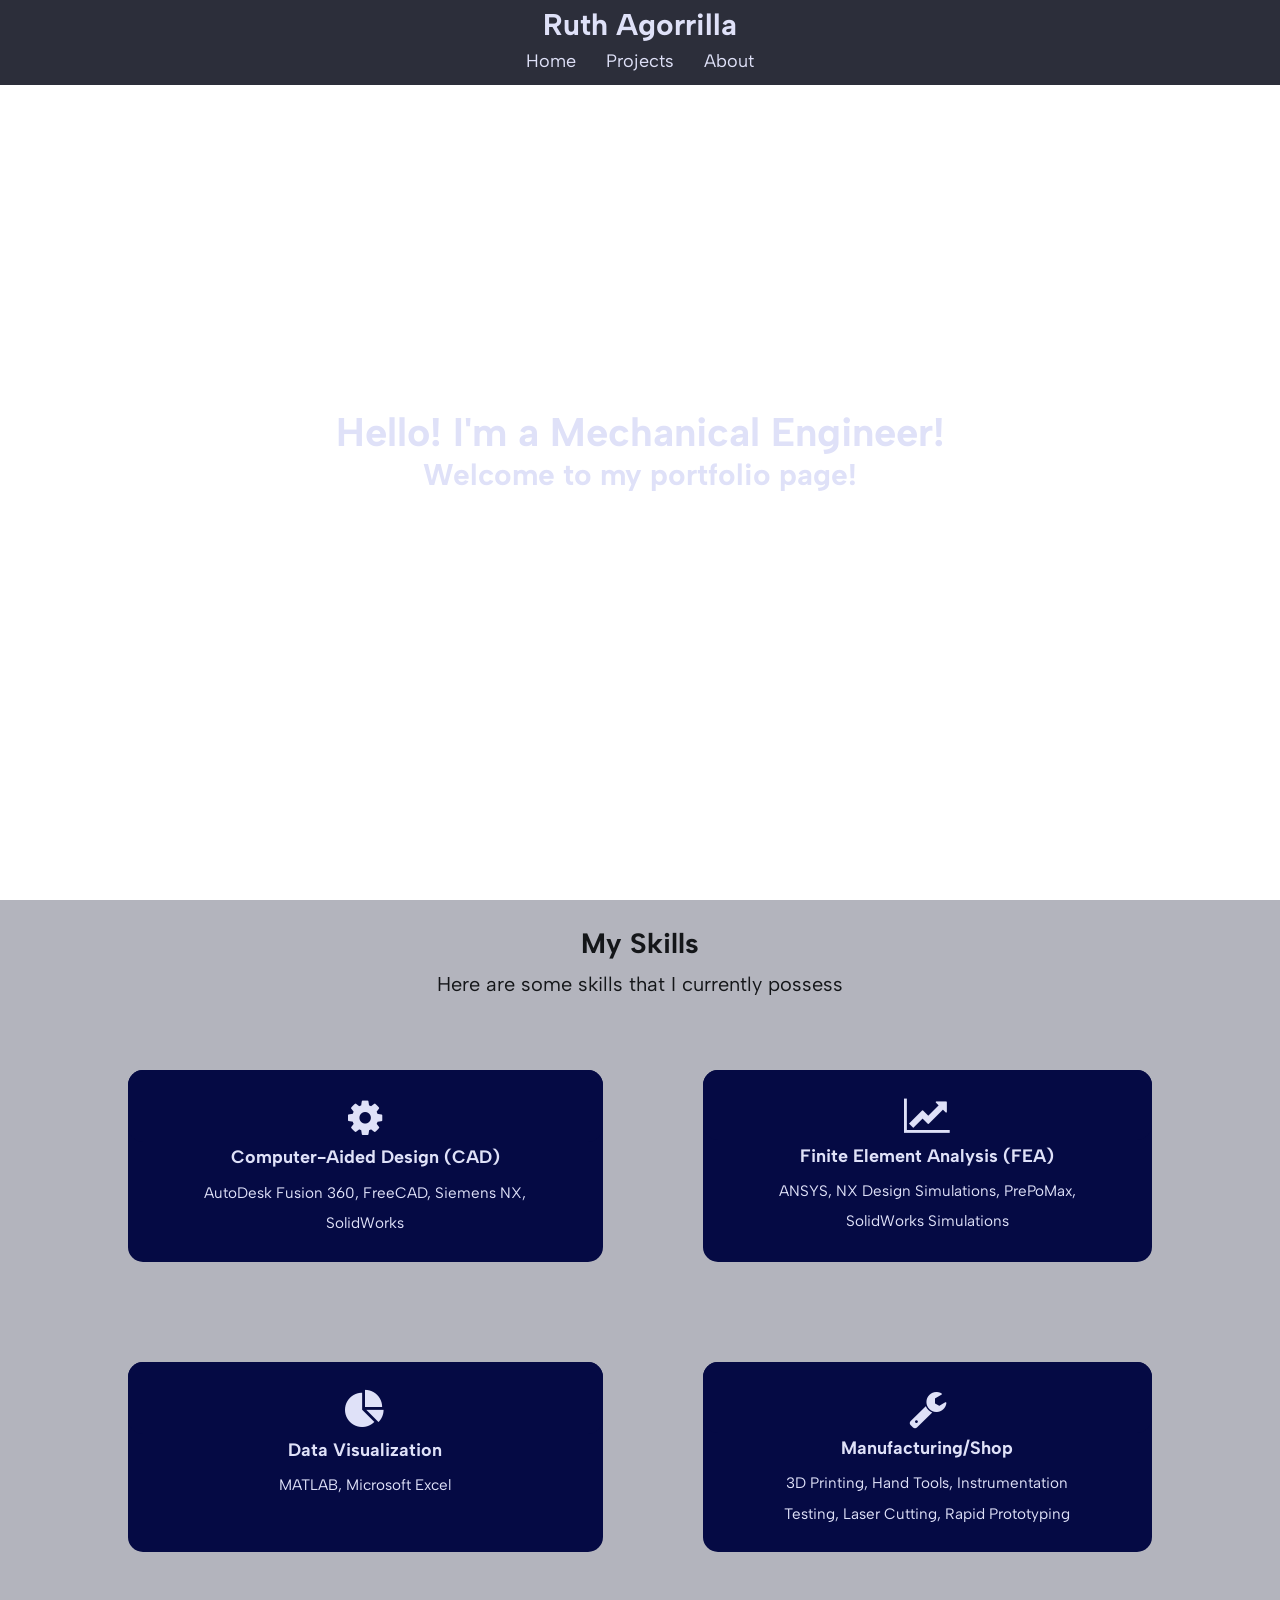
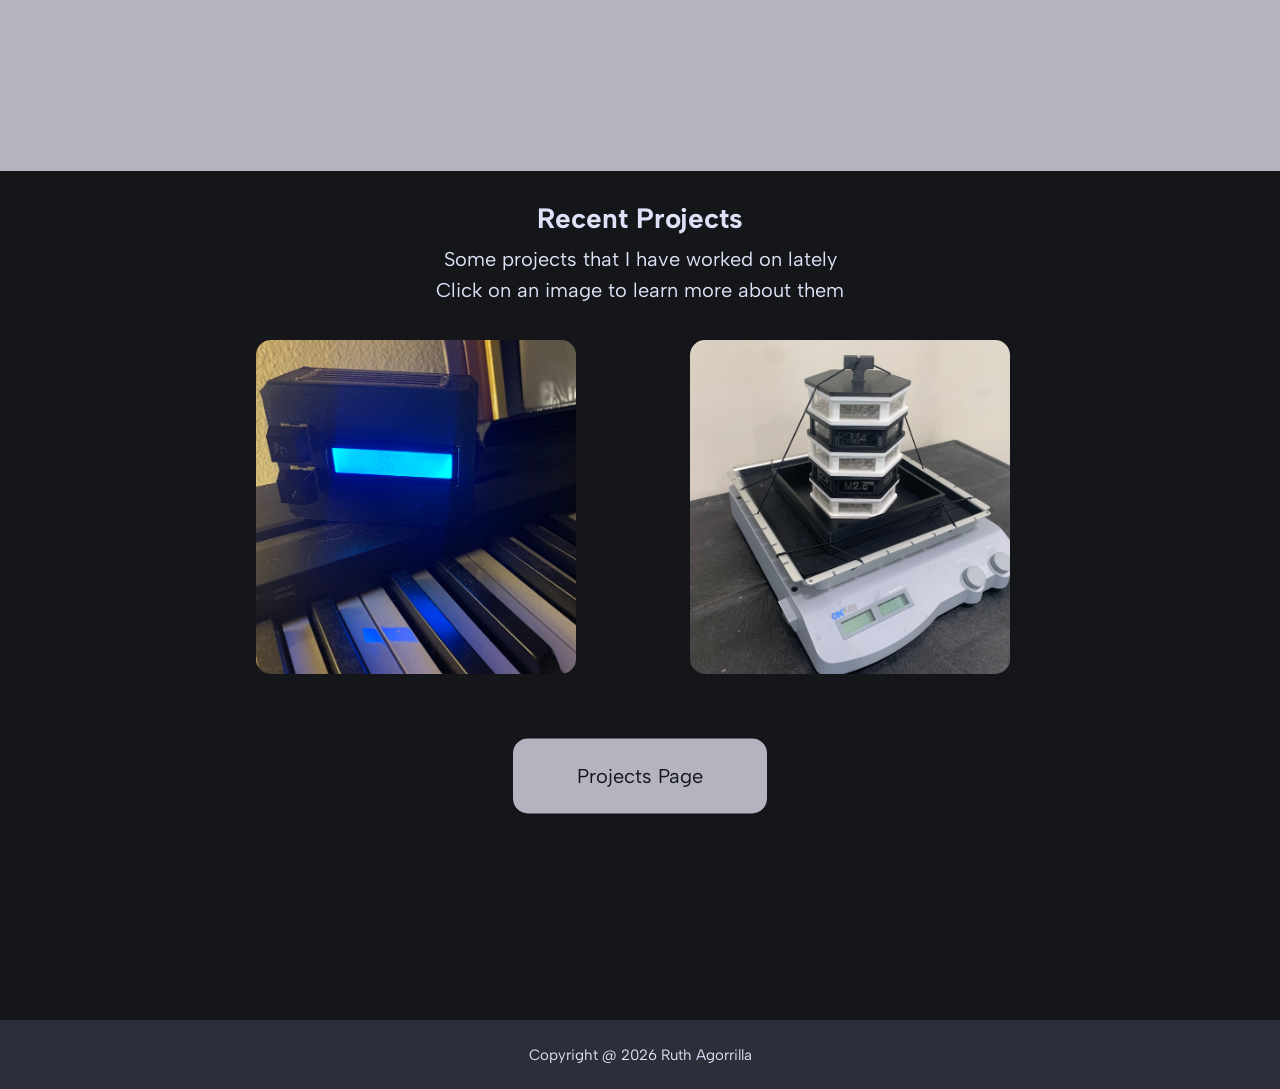
<file: index.html>
<!-- home page -->
<!DOCTYPE html>
<html lang="en">
  <head>
    <title>Ruth Agorrilla</title>
    <meta charset="utf-8">
    <meta name="viewport" content="width=device-width, initial-scale=1">
    <link type="text/css" rel="stylesheet" href="https://goathur.github.io/css/home.css">
    <link type="text/css" rel="stylesheet" href="https://goathur.github.io/css/nav.css">
    <link rel="icon" href="https://goathur.github.io/assets/IMG_2037.PNG">
    <link href='https://fonts.googleapis.com/css?family=Albert Sans' rel='stylesheet'>
    <link rel="stylesheet" href="https://cdnjs.cloudflare.com/ajax/libs/font-awesome/4.7.0/css/font-awesome.min.css"> <!-- for button icons--> 
  </head>

<!-- navigation bar (put on every page!) -->
  <div id="top-direct">
    <h1 id="name-title">Ruth Agorrilla</h1>
    <div id="navi">
    <ul class="nav-bar">
      <li id="home"><a class="nav-button" href=https://goathur.github.io>Home</a></li>
      <li id="contact"><a class="nav-button" href=https://goathur.github.io/projects.html>Projects</a></li>
      <li id="about"><a class="nav-button" href=https://goathur.github.io/about.html>About</a></li>
    </ul>
  </div>
  </div>
  <div id="mobile_dropdown">
    <div id="dropdown_button_sec">
      <button class="btn" id="dropdown_btn" ><i class="fa fa-bars"></i></button>
    </div> <!-- dropdown menu (will be hidden until button is pressed; mobile only)-->
    <div id="dropdown_menu" class= "hidden">
      <a href="https://goathur.github.io">Home</a>
      <a href="https://goathur.github.io/projects.html">Projects</a>
      <a href="https://goathur.github.io/about.html">About</a>
    </div>
  </div>

<!-- home page -->
  <div id="intro-box">
    <div id="intro-hi">
      <h1 id="intro-text">Hello! I'm a Mechanical Engineer!</h1>
      <h2 id="intro-body">Welcome to my portfolio page!</h2>
    </div>
  </div>

  <!-- skills -->
  <div id="skills">
    <div id="skills-desc">
      <h2 id="sk-desc">My Skills</h2>
      <div id="sk-desc2">Here are some skills that I currently possess</div>
    </div>
    <div class="skills-list">
      <div id="cad-skill" class="skill-category">
        <div id="cad-skill-icon" class="skill-icon" ><i class="fa fa-gear"></i></div>
        <h3 class="skill-name">Computer-Aided Design (CAD)</h3>
        <p class="mobile_skills">AutoDesk Fusion 360<br>FreeCAD<br>Siemens NX<br>SolidWorks</p>
        <p class="desktop_skills">AutoDesk Fusion 360, FreeCAD, Siemens NX, <br>SolidWorks</p>
      </div>
      <div id="fea-skill" class="skill-category">
        <div id="fea-skill-icon" class="skill-icon"><i class="fa fa-line-chart"></i></div>
        <h3 class="skill-name">Finite Element Analysis (FEA)</h3>
        <p class="mobile_skills">ANSYS<br>NX Design Simulations<br>PrePoMax<br>SolidWorks Simulations</p>
        <p class="desktop_skills">ANSYS, NX Design Simulations, PrePoMax,<br>SolidWorks Simulations</p>
      </div>
      <div id="data-skill" class="skill-category">
        <div id="data-skill-icon" class="skill-icon"><i class="fa fa-pie-chart"></i></div>
        <h3 class="skill-name">Data Visualization</h3>
        <p class="mobile_skills">MATLAB<br>Microsoft Excel</p>
        <p class="desktop_skills">MATLAB, Microsoft Excel</p>
      </div>
      <div id="manu-skill" class="skill-category">
        <div id="manu-skill-icon" class="skill-icon"><i class="fa fa-wrench"></i></div>
        <h3 class="skill-name">Manufacturing/Shop</h3>
        <p class="mobile_skills">3D Printing<br>Hand Tools<br>Instrumentation Testing<br>Laser Cutting<br>Rapid Prototyping</p>
        <p class="desktop_skills">3D Printing, Hand Tools, Instrumentation <br>Testing, Laser Cutting, Rapid Prototyping</p>
      </div>
    </div>
  </div>

<!-- recent work --> 
  <div id="recent-work">
    <div id="recent-work-desc">
      <h2 id="rw-desc">Recent Projects</h2>
      <div id="rw-desc2">Some projects that I have worked on lately</div>
      <div id="rw-desc3">Click on an image to learn more about them</div>
    </div>
    <div class="work-buttons">
      <div id="work-1" onclick="window.location.href='https://goathur.github.io/projects/digitalmetronome.html'"><h4>Digital Metronome</h4></br><p>Personal Project</p></div> 
      <div id="work-2" onclick="window.location.href='https://goathur.github.io/projects/heat_insert_sorter.html'"><h4>Heat Insert Sorter</h4></br><p>Personal Project</p></div>
    </div>
    <div id="more-proj-btn" onclick="window.location.href='projects.html'">Projects Page</div>
    <div class="footer">
      <p> Copyright @ 2026 Ruth Agorrilla</p>
    </div>
  </div>
   <script src="https://goathur.github.io/home.js">
  </script>
</html>
</file>
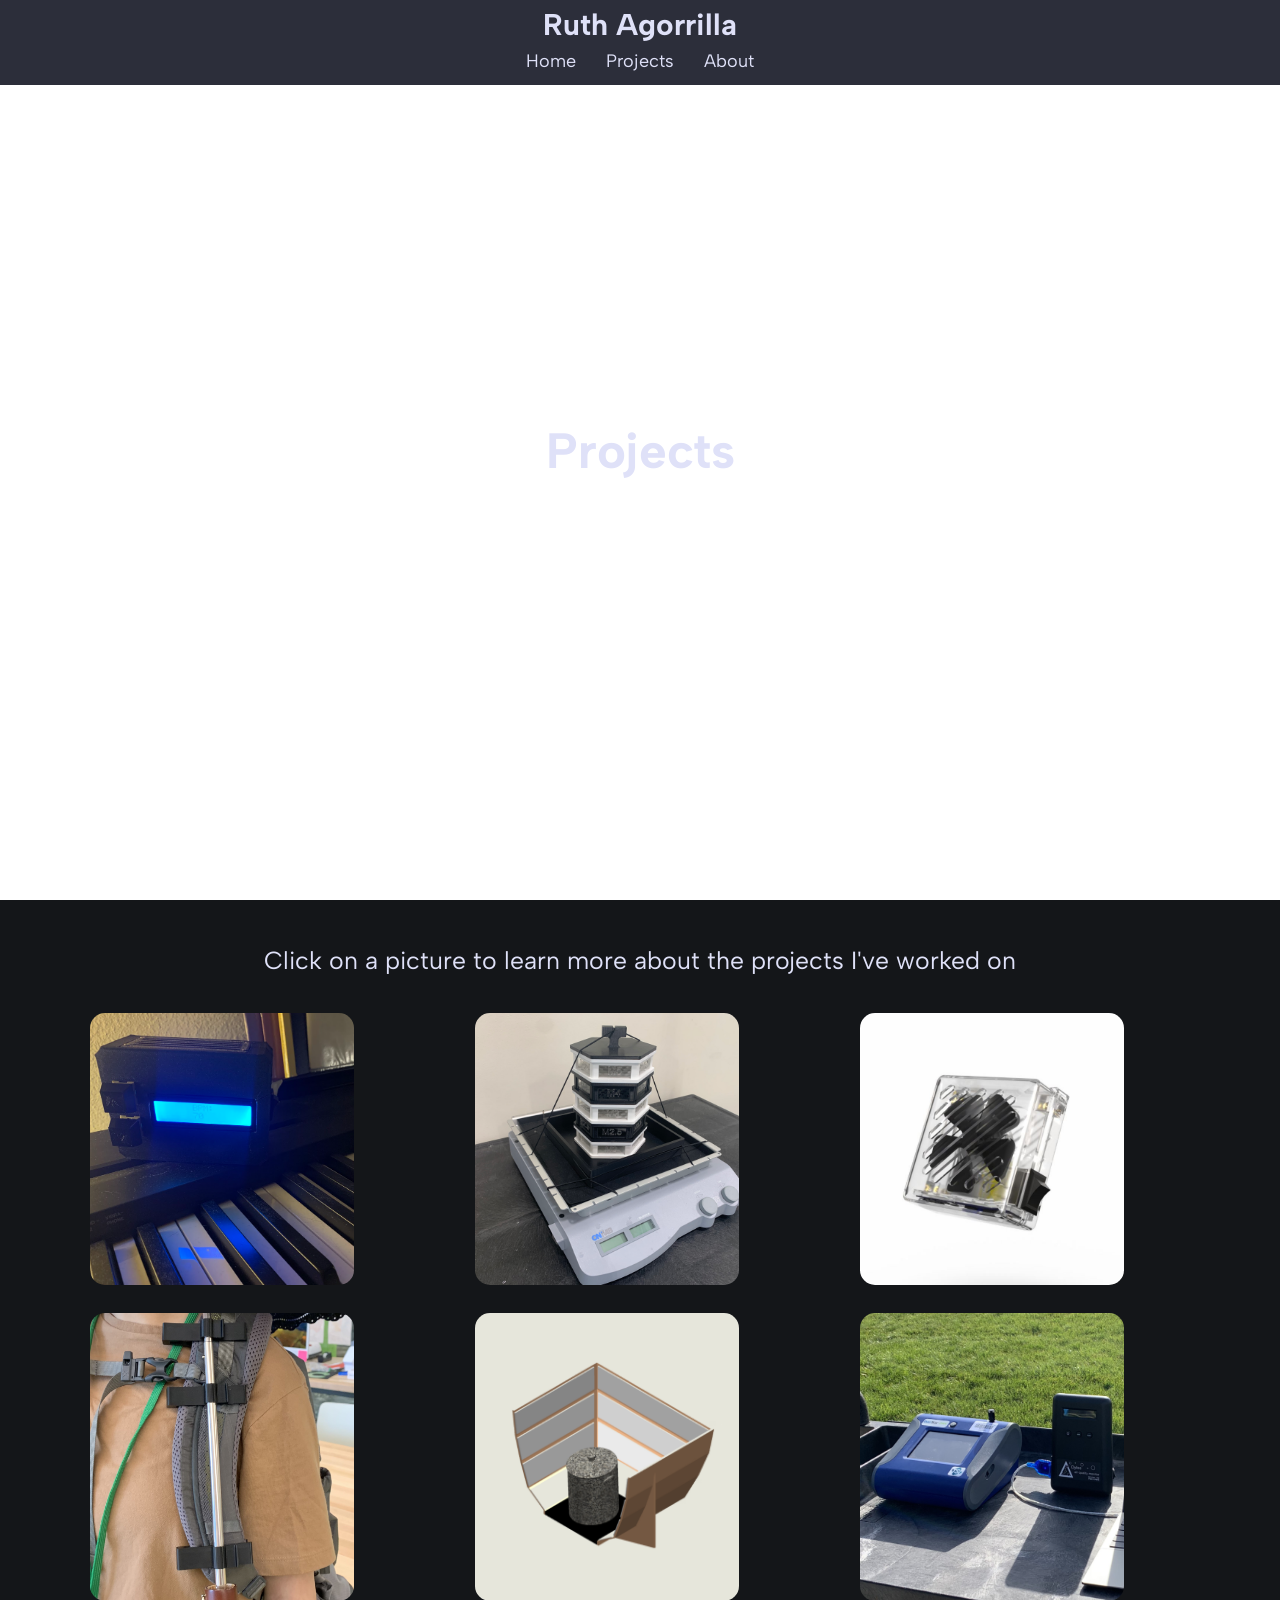
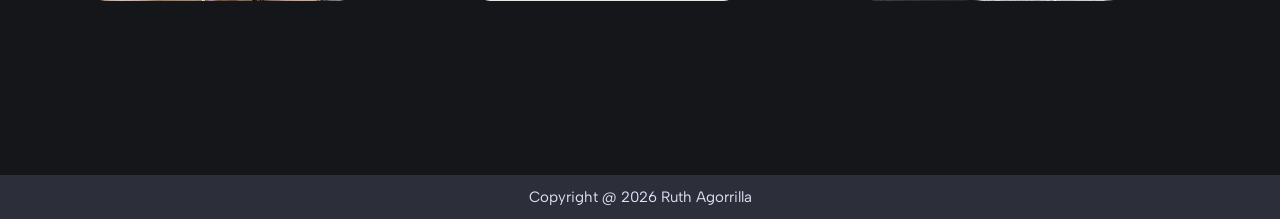
<file: projects.html>
<!-- projects page -->
<!DOCTYPE html>
<html lang="en">
    <head>
    <title>Ruth Agorrilla | Projects</title>
    <meta charset="utf-8">
    <meta name="viewport" content="width=device-width, initial-scale=1">
    <link type="text/css" rel="stylesheet" href="https://goathur.github.io/css/nav.css">
    <link type="text/css" rel="stylesheet" href="https://goathur.github.io/css/projects.css">
    <link rel="icon" href="https://goathur.github.io/assets/IMG_2037.PNG">
    <link href='https://fonts.googleapis.com/css?family=Albert Sans' rel='stylesheet'>
    <link rel="stylesheet" href="https://cdnjs.cloudflare.com/ajax/libs/font-awesome/4.7.0/css/font-awesome.min.css"> <!-- for button icons--> 
  </head>
  <!-- navigation bar (put on every page!) -->
    <div id="top-direct">
    <h1 id="name-title">Ruth Agorrilla</h1>
      <div id="navi">
      <ul class="nav-bar">
        <li id="home"><a class="nav-button" href=https://goathur.github.io>Home</a></li>
        <li id="contact"><a class="nav-button" href=https://goathur.github.io/projects.html>Projects</a></li>
        <li id="about"><a class="nav-button" href=https://goathur.github.io/about.html>About</a></li>
      </ul>
    </div>
  </div>
  <div id="mobile_dropdown">
    <div id="dropdown_button_sec">
      <button class="btn" id="dropdown_btn" ><i class="fa fa-bars"></i></button>
    </div> <!-- dropdown menu (will be hidden until button is pressed; mobile only)-->
    <div id="dropdown_menu" class= "hidden">
      <a href="https://goathur.github.io">Home</a>
      <a href="https://goathur.github.io/projects.html">Projects</a>
      <a href="https://goathur.github.io/about.html">About</a>
    </div>
  </div>

<!-- projects page --> 
  <div id="intro-projects-box">
    <div id="intro-projects">
      <h1 id="intro-text">Projects</h1>
    </div>
  </div>
  <div class="projects">
    <div id="projects-text">
      <div id="work-desc">Click on a picture to learn more about the projects I've worked on</div>
    </div>
    <div class="work-buttons">
      <div id="work-1" onclick="window.location.href='https://goathur.github.io/projects/digitalmetronome.html'"><h4>Digital Metronome</h4></br><p>Personal Project</p></div>
      <div id="work-2" onclick="window.location.href='https://goathur.github.io/projects/heat_insert_sorter.html'"><h4>Heat Insert Sorter</h4></br><p>Personal Project</p></div>
      <div id="work-3" onclick="window.location.href='https://goathur.github.io/projects/pf.01.html'"><h4>PF.01</h4></br><p>Personal Project</p></div>
      <div id="work-4" onclick="window.location.href='https://goathur.github.io/projects/umbrella_backpack_clamp.html'"><h4>Umbrella Backpack Clamps</h4></br><p>IDEA Lab</p></div>
      <div id="work-5" onclick="window.location.href='https://goathur.github.io/projects/trw_solar_cooker_kitchen.html'"><h4>TRW Solar Cooker Kitchen</h4></br><p>Joel H. Goodman<br>(Senior Design)</p></div>
      <div id="work-6" onclick="window.location.href='https://goathur.github.io/projects/aq_project.html'" class="bottom-row"><h4>AQ Sensor Emulation & Visualization</h4></br><p>Cobian Research</p></div>
    </div>
    <div class="footer">
      <p> Copyright @ 2026 Ruth Agorrilla</p>
    </div>
  </div>
  <script src="https://goathur.github.io/home.js">
  </script>
</html>
</file>
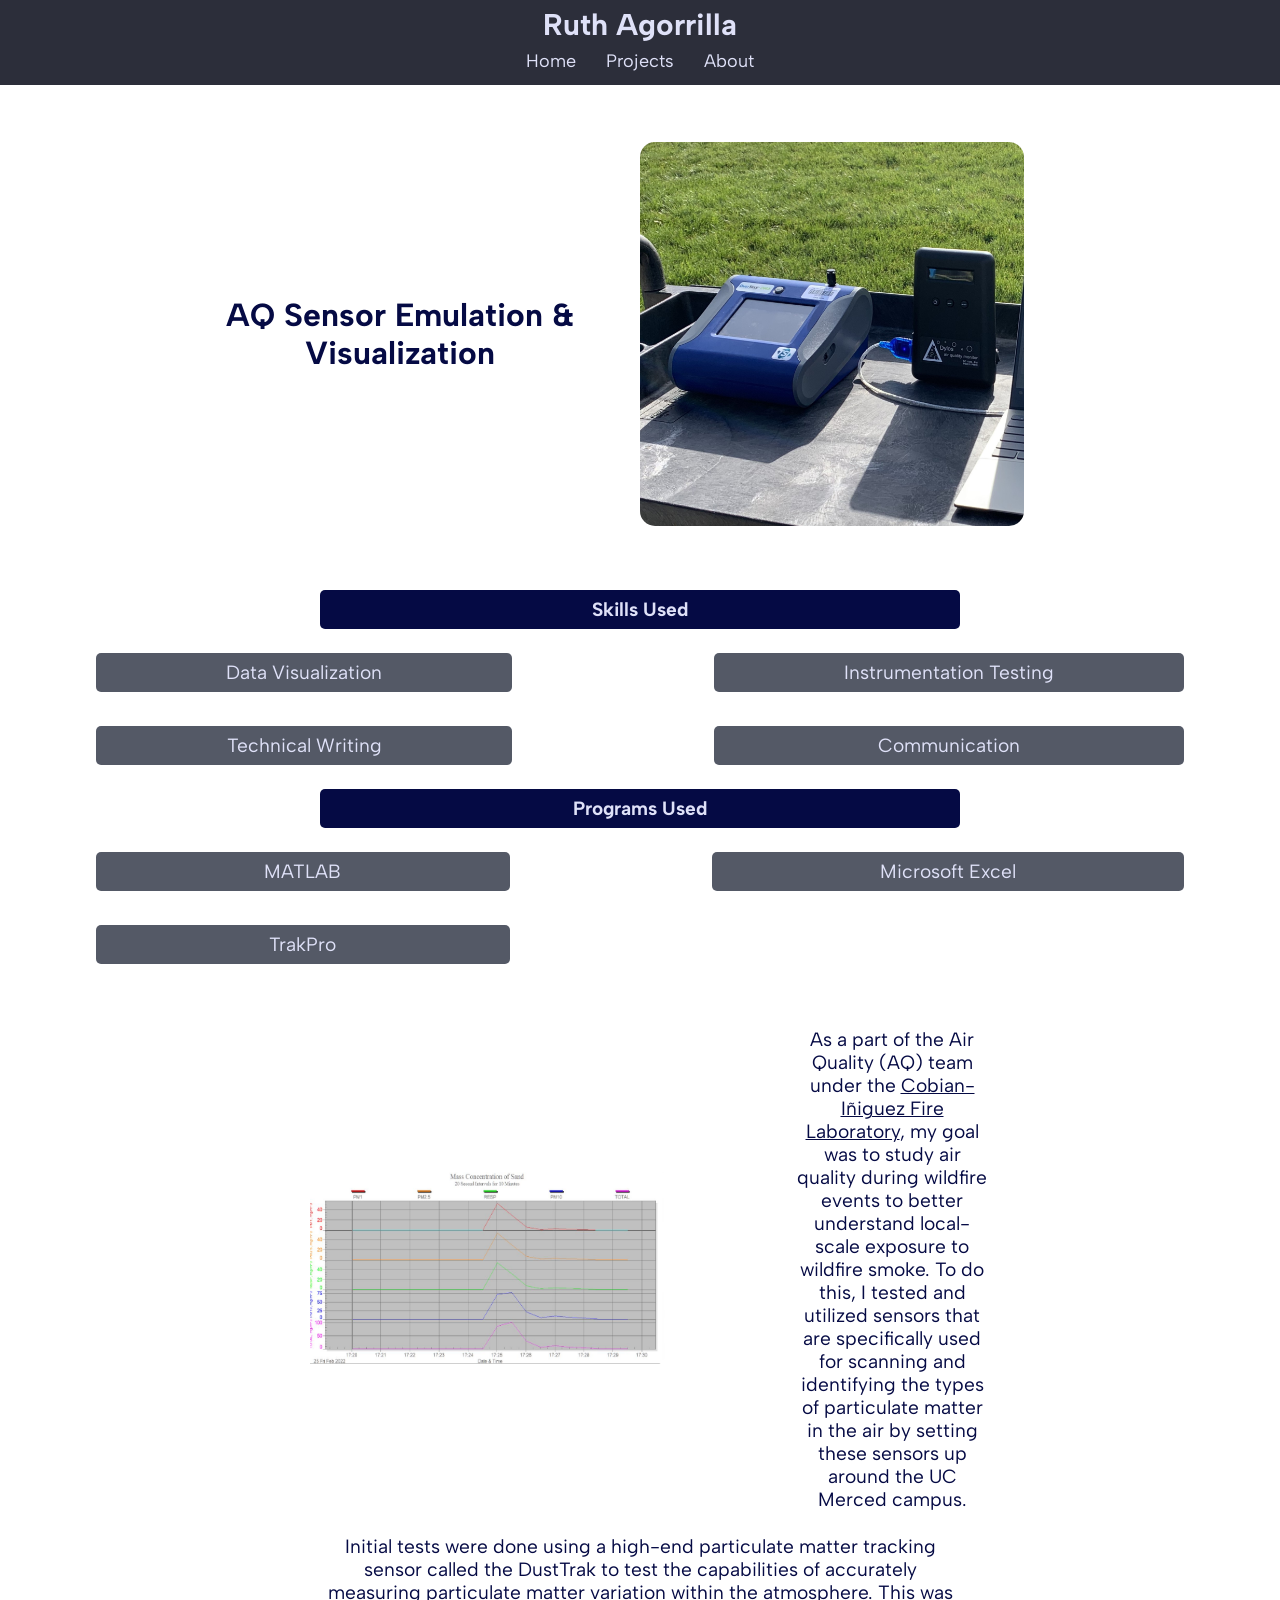
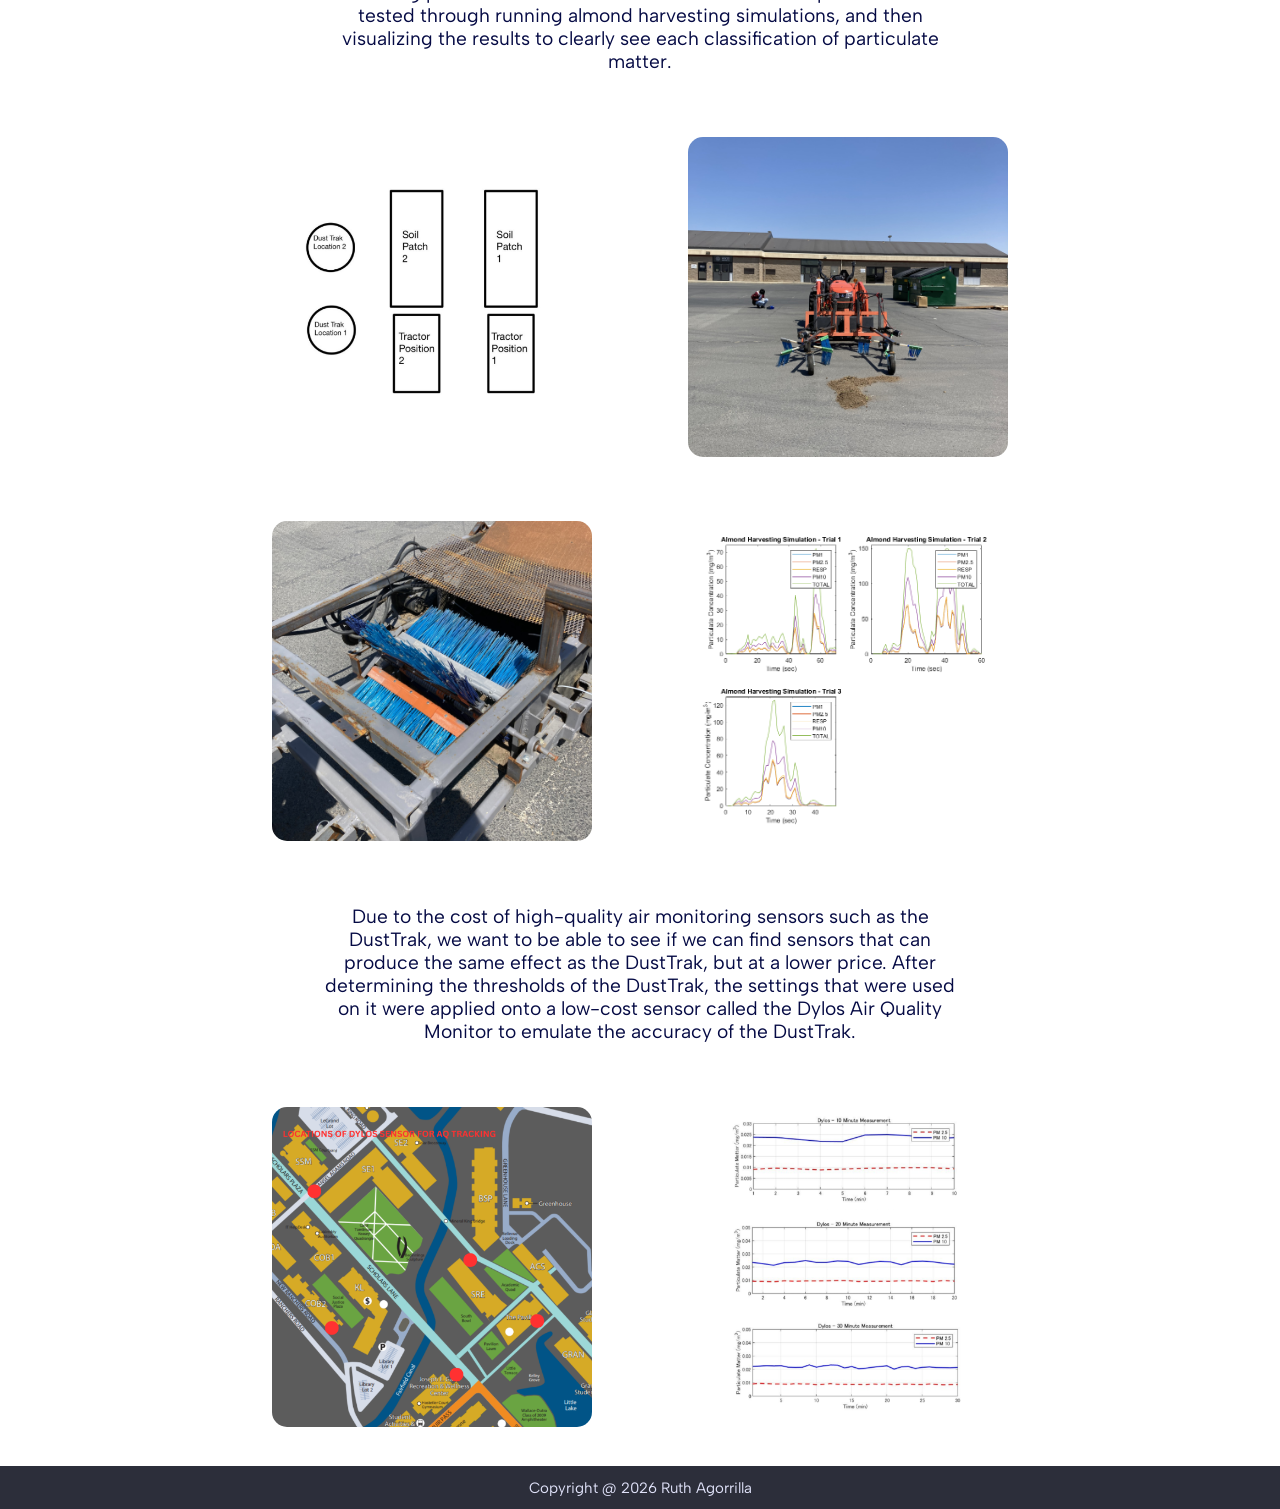
<file: projects/aq_project.html>
<!--AQ Project-->

<!DOCTYPE html>
<html lang="en">
  <head>
    <title>Ruth Agorrilla | Projects | AQ Sensor Emulation & Visualization</title>
    <meta charset="utf-8">
    <meta name="viewport" content="width=device-width, initial-scale=1">
    <link type="text/css" rel="stylesheet" href="https://goathur.github.io/css/project_template.css">
    <link type="text/css" rel="stylesheet" href="https://goathur.github.io/css/nav.css">
    <link rel="icon" href="https://goathur.github.io/assets/IMG_2037.PNG">
    <link href='https://fonts.googleapis.com/css?family=Albert Sans' rel='stylesheet'>
    <link rel="stylesheet" href="https://cdnjs.cloudflare.com/ajax/libs/font-awesome/4.7.0/css/font-awesome.min.css"> <!-- for button icons--> 
  </head>

<!-- navigation bar (put on every page!) -->
  <div id="top-direct">
    <h1 id="name-title">Ruth Agorrilla</h1>
    <div id="navi">
      <ul class="nav-bar">
        <li id="home"><a class="nav-button" href=https://goathur.github.io>Home</a></li>
        <li id="contact"><a class="nav-button" href=https://goathur.github.io/projects.html>Projects</a></li>
        <li id="about"><a class="nav-button" href=https://goathur.github.io/about.html>About</a></li>
      </ul>
    </div>
  </div>
  <div id="mobile_dropdown">
    <div id="dropdown_button_sec">
      <button class="btn" id="dropdown_btn" ><i class="fa fa-bars"></i></button>
    </div> <!-- dropdown menu (will be hidden until button is pressed; mobile only)-->
    <div id="dropdown_menu" class= "hidden">
      <a href="https://goathur.github.io">Home</a>
      <a href="https://goathur.github.io/projects.html">Projects</a>
      <a href="https://goathur.github.io/about.html">About</a>
    </div>
  </div>

<!-- project documentation -->
<div id="project-page">
  <div id="project-intro">
    <div id="project-title">
      <h1 id="title-text">AQ Sensor Emulation & Visualization</h1>
    </div>
    <div id="project-img" style="background-image: url('https://goathur.github.io/assets/IMG_6524.jpg')"></div>
  </div>
  <div id="skills">
    <h2 id="skill-title">Skills Used</h2>
    <div id="skill-list">
    <div class="skill">Data Visualization</div>
    <div class="skill">Instrumentation Testing</div>
    <div class="skill">Technical Writing</div>
    <div class="skill">Communication</div>
    </div>
  </div>
  <div id="programs">
    <h2 id="program-title">Programs Used</h2>
    <div id="program-list">
    <div class="program">MATLAB</div>
    <div class="program">Microsoft Excel</div>
    <div class="program">TrakPro</div>
    </div>
  </div>
  <div id="intro-block">
    <div id="intro-desc">As a part of the Air Quality (AQ) team under the <a href="https://www.cobianresearch.com/">Cobian-Iñiguez Fire Laboratory</a>, my goal was to study air quality during wildfire events to better understand local-scale exposure to wildfire smoke. 
      To do this, I tested and utilized sensors that are specifically used for scanning and identifying the types of particulate matter in the air by setting these sensors up around the UC Merced campus. 
    </div>
    <div id="desc-img1" style="background-image: url('https://goathur.github.io/assets/dusttrak_dataplotintro.png')";></div>
  </div>
  <div id="add-desc">Initial tests were done using a high-end particulate matter tracking sensor called the DustTrak to test the capabilities of accurately measuring particulate matter variation within the atmosphere. This was tested through running almond harvesting
    simulations, and then visualizing the results to clearly see each classification of particulate matter.
  </div>
  <div id="img-top-row">
    <div id="desc-img2" style="background-image: url('https://goathur.github.io/assets/dusttrak_map_layout.PNG')";></div>
    <div id="desc-img3" style="background-image: url('https://goathur.github.io/assets/dusttrak_almond_harvest.jpg')";></div>
  </div>
  <div id="img-bottom-row">
    <div id="desc-img4" style="background-image: url('https://goathur.github.io/assets/dusttrak_almond_harvest2.jpg')";></div>
    <div id="desc-img5" style="background-image: url('https://goathur.github.io/assets/dusttrak_dataplots.png')";></div>
  </div>
  <div id="add-desc2">Due to the cost of high-quality air monitoring sensors such as the DustTrak, we want to be able to see if we can find sensors that can produce the same effect as the DustTrak, but at a lower price. 
    After determining the thresholds of the DustTrak, the settings that were used on it were applied onto a low-cost sensor called the Dylos Air Quality Monitor to emulate the accuracy of the DustTrak.</div>
  <div id="img-top-row">
    <div id="desc-img2" style="background-image: url('https://goathur.github.io/assets/dylos_locations.png')";></div>
    <div id="desc-img3" style="background-image: url('https://goathur.github.io/assets/dylos_data.png')";></div>
  </div>
</div>
<div class="footer">
      <p> Copyright @ 2026 Ruth Agorrilla</p>
</div>
<script src="https://goathur.github.io/home.js">
</script>
</html>
</file>
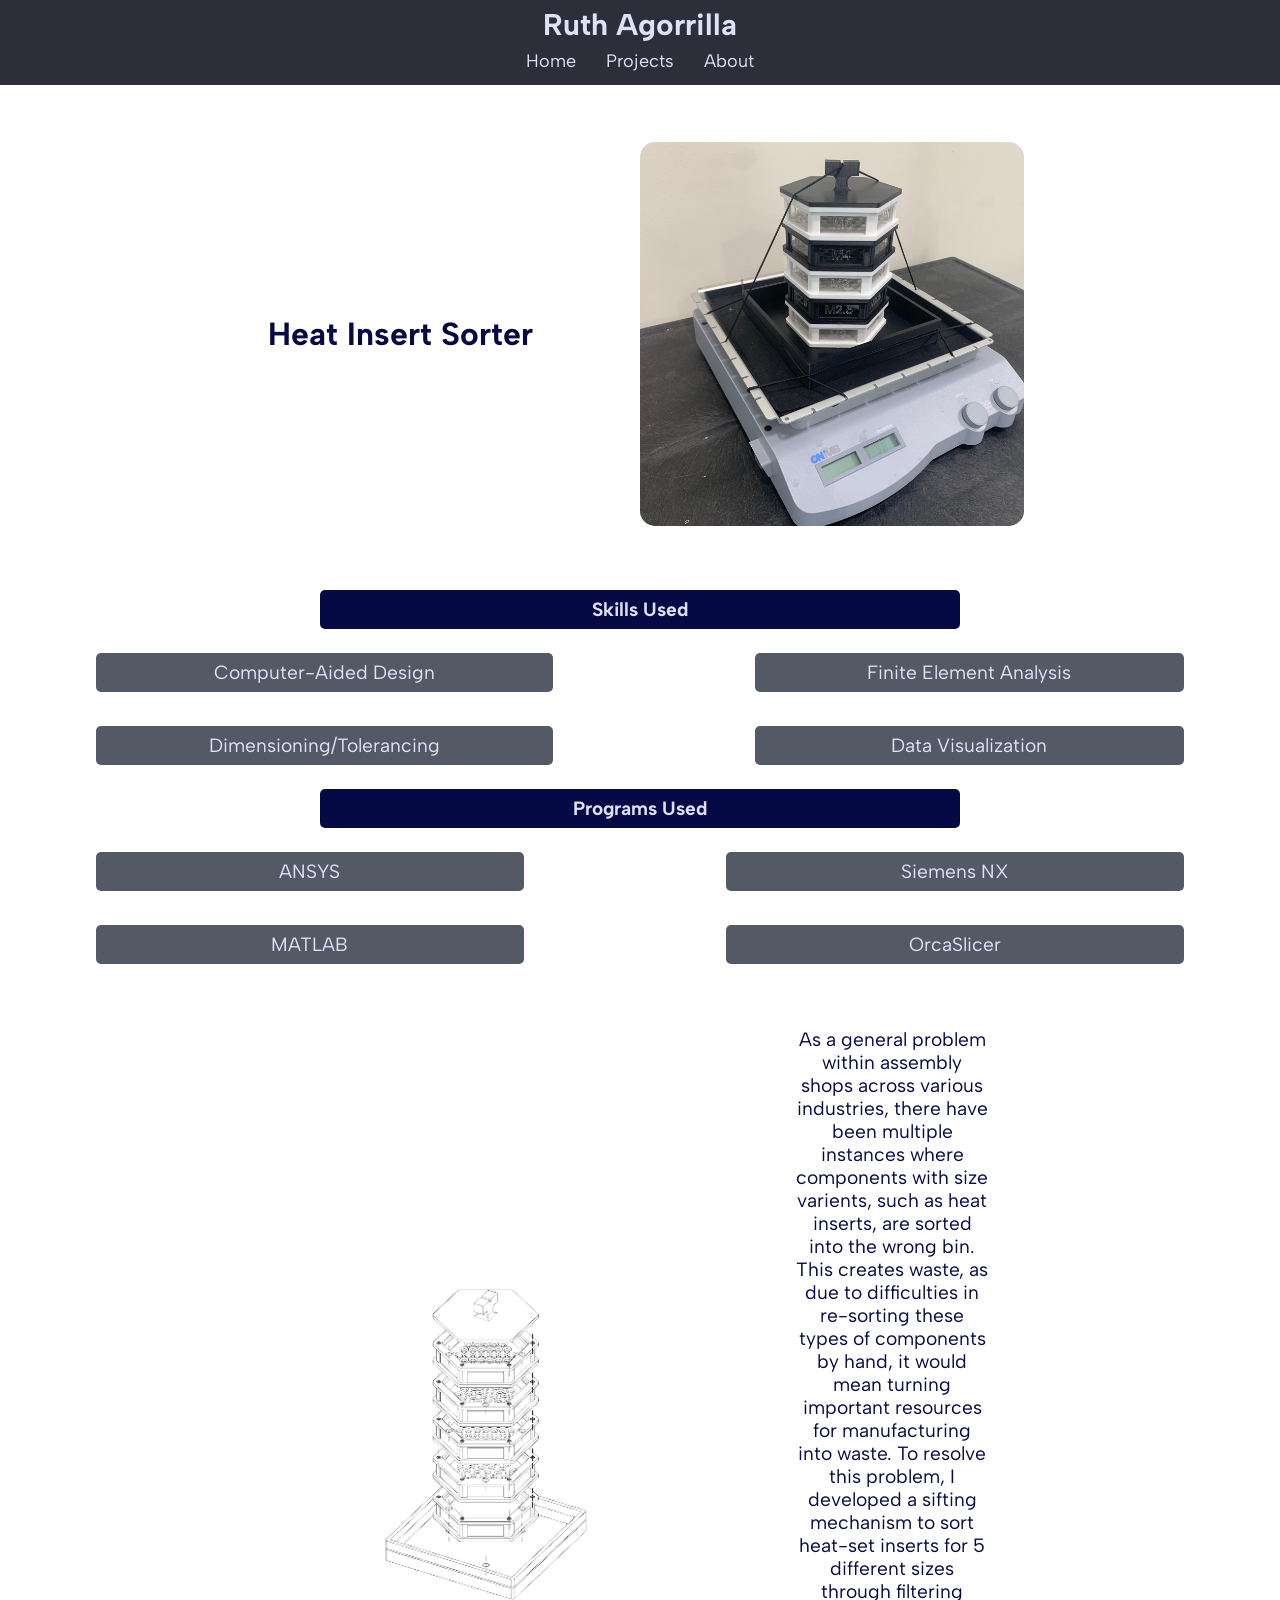
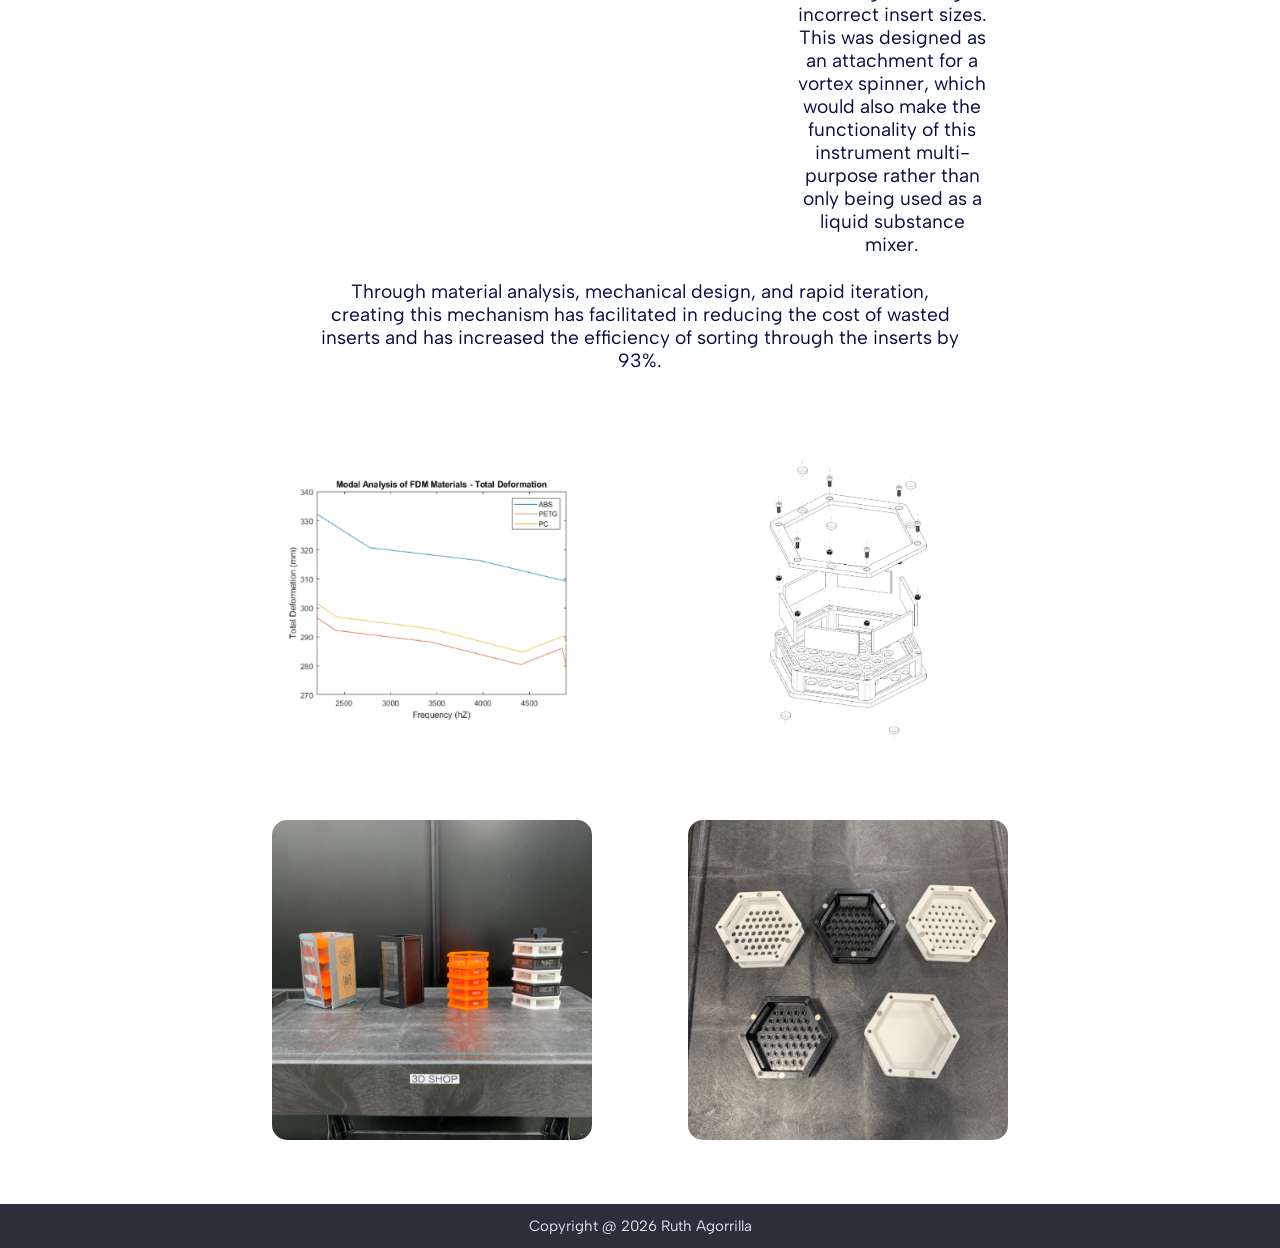
<file: projects/heat_insert_sorter.html>
<!--Heat Insert Sorter-->
<!DOCTYPE html>
<html lang="en">
  <head>
    <title>Ruth Agorrilla | Projects | Heat Insert Sorter</title>
    <meta charset="utf-8">
    <meta name="viewport" content="width=device-width, initial-scale=1">
    <link type="text/css" rel="stylesheet" href="https://goathur.github.io/css/project_template.css">
    <link type="text/css" rel="stylesheet" href="https://goathur.github.io/css/nav.css">
    <link rel="icon" href="https://goathur.github.io/assets/IMG_2037.PNG">
    <link href='https://fonts.googleapis.com/css?family=Albert Sans' rel='stylesheet'>
    <link rel="stylesheet" href="https://cdnjs.cloudflare.com/ajax/libs/font-awesome/4.7.0/css/font-awesome.min.css"> <!-- for button icons--> 
  </head>

<!-- navigation bar (put on every page!) -->
  <div id="top-direct">
    <h1 id="name-title">Ruth Agorrilla</h1>
    <div id="navi">
      <ul class="nav-bar">
        <li id="home"><a class="nav-button" href=https://goathur.github.io>Home</a></li>
        <li id="contact"><a class="nav-button" href=https://goathur.github.io/projects.html>Projects</a></li>
        <li id="about"><a class="nav-button" href=https://goathur.github.io/about.html>About</a></li>
      </ul>
    </div>
  </div>
  <div id="mobile_dropdown">
    <div id="dropdown_button_sec">
      <button class="btn" id="dropdown_btn" ><i class="fa fa-bars"></i></button>
    </div> <!-- dropdown menu (will be hidden until button is pressed; mobile only)-->
    <div id="dropdown_menu" class= "hidden">
      <a href="https://goathur.github.io">Home</a>
      <a href="https://goathur.github.io/projects.html">Projects</a>
      <a href="https://goathur.github.io/about.html">About</a>
    </div>
  </div>

<!-- project documentation -->
<div id="project-page">
  <div id="project-intro">
    <div id="project-title">
      <h1 id="title-text">Heat Insert Sorter</h1>
    </div>
    <div id="project-img" style="background-image: url('https://goathur.github.io/assets/heat_insert_sorter.jpg')";></div>
  </div>
  <div id="skills">
    <h2 id="skill-title">Skills Used</h2>
    <div id="skill-list">
    <div class="skill">Computer-Aided Design</div>
    <div class="skill">Finite Element Analysis</div>
    <div class="skill">Dimensioning/Tolerancing</div>
    <div class="skill">Data Visualization</div>
    </div>
  </div>
  <div id="programs">
    <h2 id="program-title">Programs Used</h2>
    <div id="program-list">
    <div class="program">ANSYS</div>
    <div class="program">Siemens NX</div>
    <div class="program">MATLAB</div>
    <div class="program">OrcaSlicer</div>
    </div>
  </div>
  <div id="intro-block">
    <div id="intro-desc">As a general problem within assembly shops across various industries, there have been multiple instances where components with size varients, such as heat inserts, are sorted into the wrong bin. This creates waste, as due to difficulties in re-sorting these types of components 
      by hand, it would mean turning important resources for manufacturing into waste. To resolve this problem, I developed a sifting mechanism to sort heat-set inserts for 5 different sizes 
      through filtering incorrect insert sizes. This was designed as an attachment for a vortex spinner, which would also make the functionality of this instrument multi-purpose rather than only being used as a liquid substance mixer.
    </div>
    <div id="desc-img1" style="background-image: url('https://goathur.github.io/assets/insert sorter aby drawing.png')";></div>
  </div>
  <div id="add-desc">Through material analysis, mechanical design, and rapid iteration, creating this mechanism has facilitated in reducing the cost of wasted inserts and has increased the efficiency of sorting through the inserts by 93%.
  </div>
  <div id="img-top-row">
    <div id="desc-img2" style="background-image: url('https://goathur.github.io/assets/sorter_modal_analysis.png')";></div>
    <div id="desc-img3" style="background-image: url('https://goathur.github.io/assets/sorter level aby dwg.png')";></div>
  </div>
  <div id="img-bottom-row">
    <div id="desc-img4" style="background-image: url('https://goathur.github.io/assets/insert_sorter_iterations.jpg')";></div>
    <div id="desc-img5" style="background-image: url('https://goathur.github.io/assets/sorter_levels.jpg')"></div>
  </div>
</div>
<div class="footer">
      <p> Copyright @ 2026 Ruth Agorrilla</p>
</div>
<script src="https://goathur.github.io/home.js">
</script>
</html>
</file>
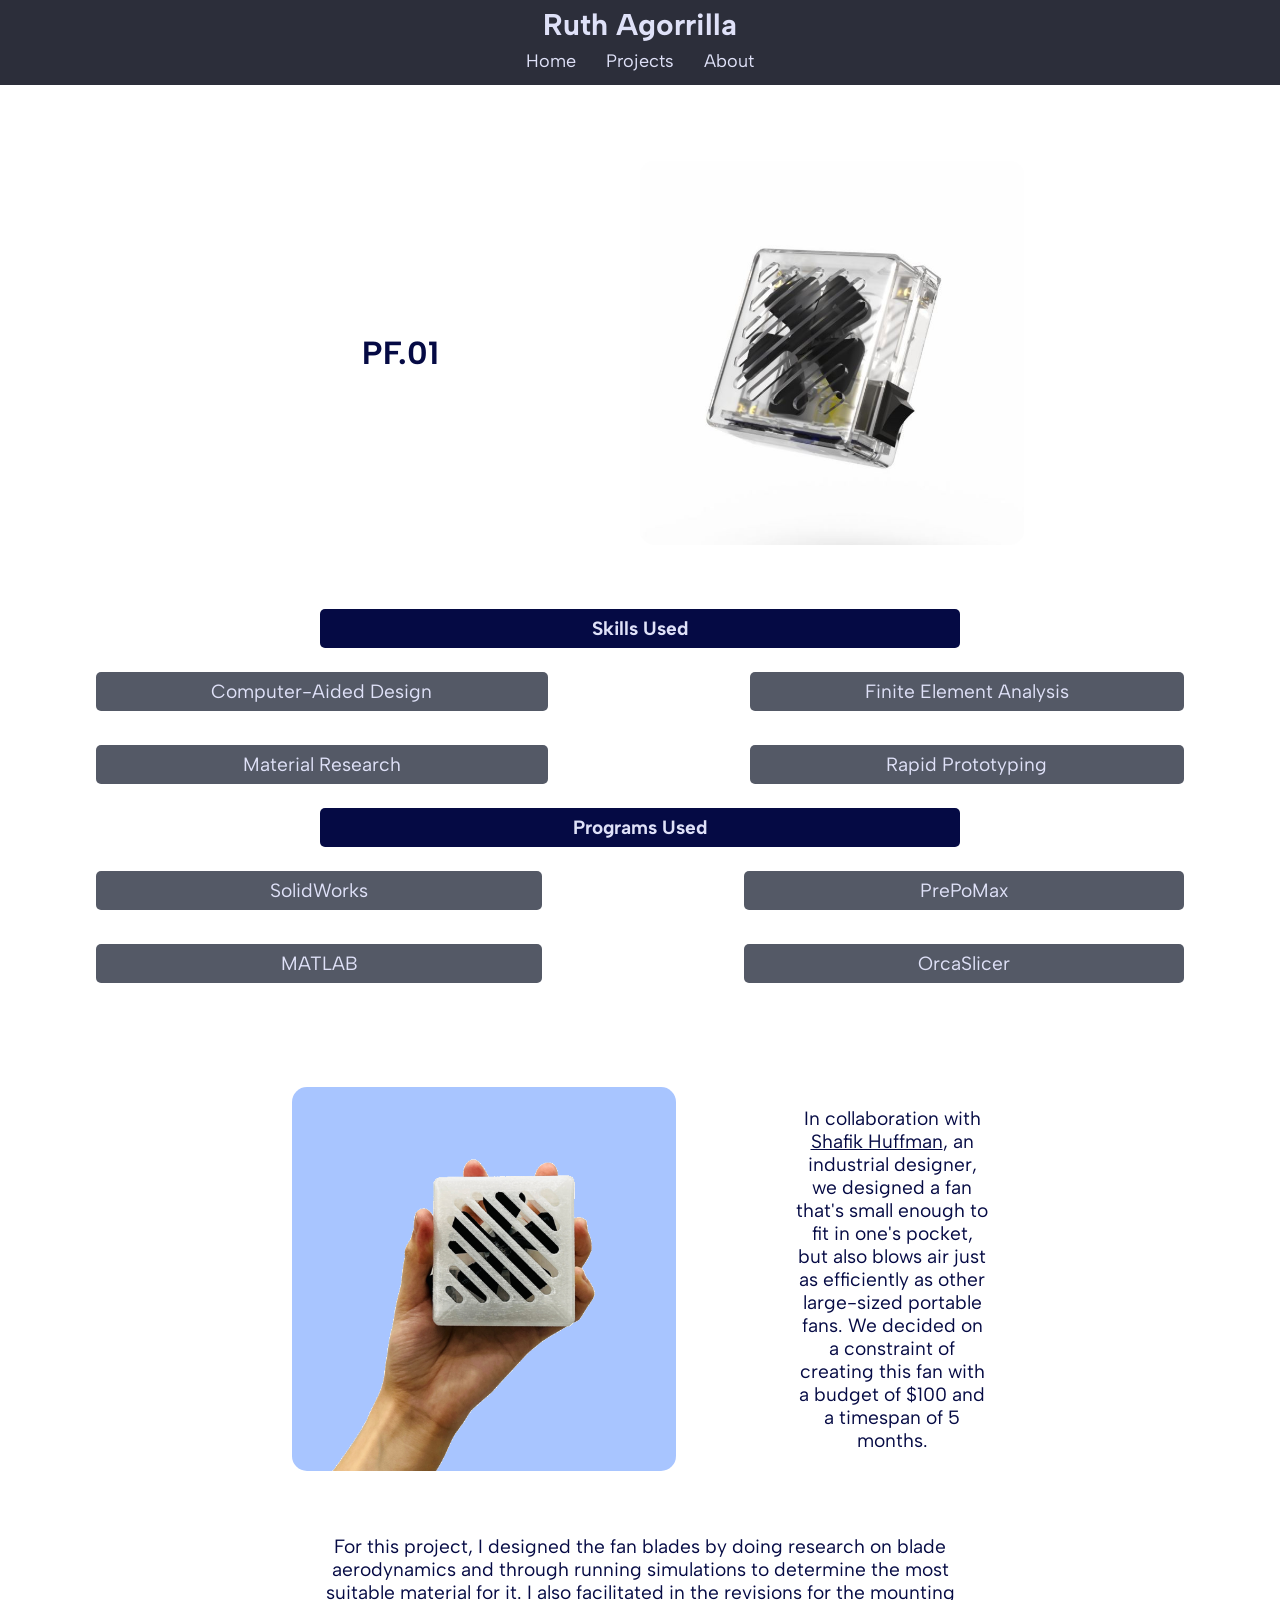
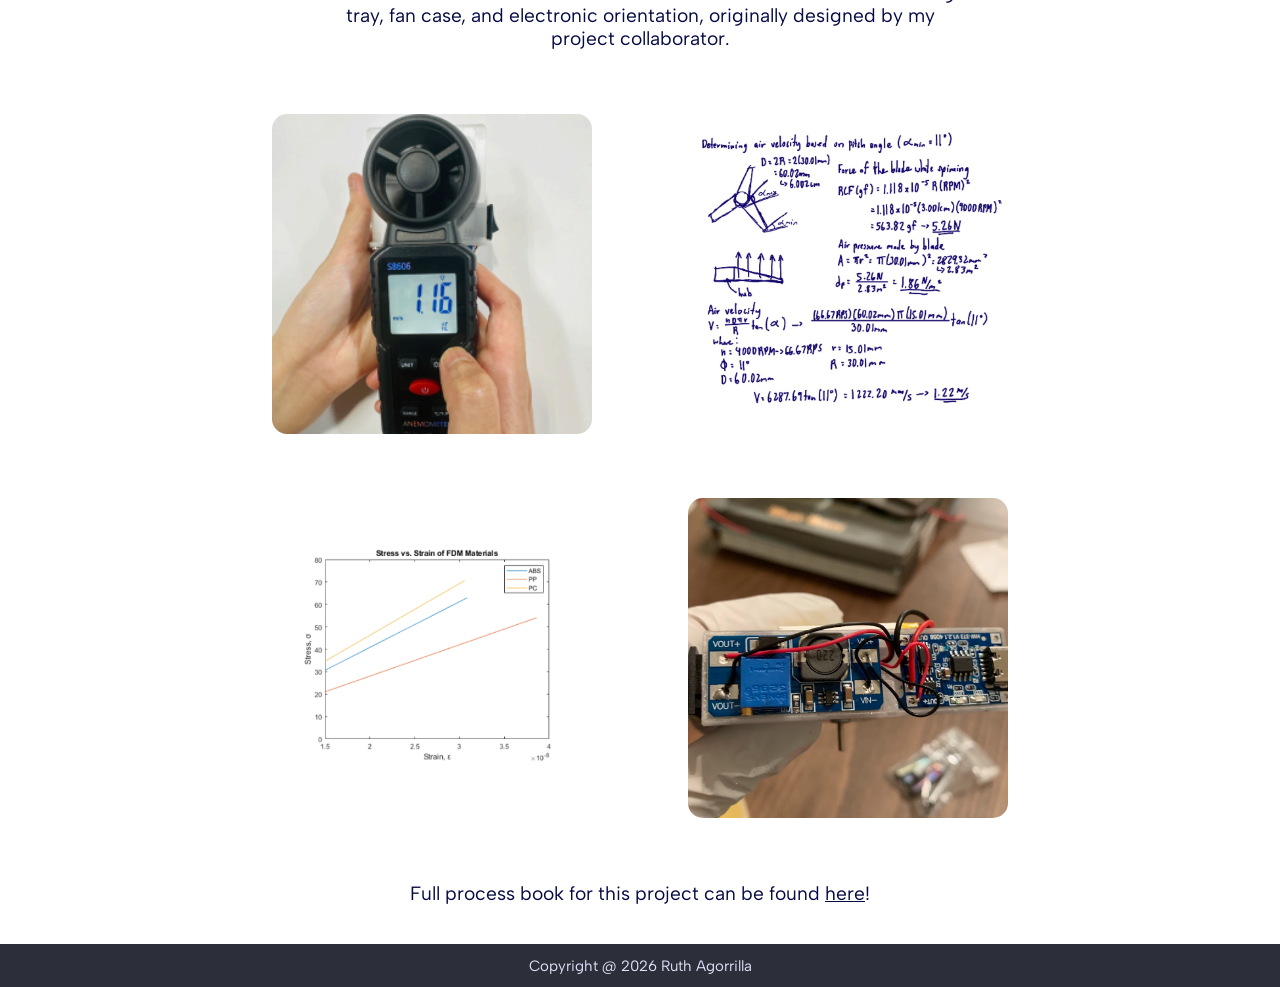
<file: projects/pf.01.html>
<!--PF.01-->>
<!DOCTYPE html>
<html lang="en">
  <head>
    <title>Ruth Agorrilla | Projects | PF.01</title>
    <meta charset="utf-8">
    <meta name="viewport" content="width=device-width, initial-scale=1">
    <link type="text/css" rel="stylesheet" href="https://goathur.github.io/css/project_template.css">
    <link type="text/css" rel="stylesheet" href="https://goathur.github.io/css/nav.css">
    <link rel="icon" href="https://goathur.github.io/assets/IMG_2037.PNG">
    <link href='https://fonts.googleapis.com/css?family=Albert Sans' rel='stylesheet'>
    <link rel="stylesheet" href="https://cdnjs.cloudflare.com/ajax/libs/font-awesome/4.7.0/css/font-awesome.min.css"> <!-- for button icons--> 
  </head>

<!-- navigation bar (put on every page!) -->
  <div id="top-direct">
    <h1 id="name-title">Ruth Agorrilla</h1>
    <div id="navi">
    <ul class="nav-bar">
      <li id="home"><a class="nav-button" href=https://goathur.github.io>Home</a></li>
      <li id="contact"><a class="nav-button" href=https://goathur.github.io/projects.html>Projects</a></li>
      <li id="about"><a class="nav-button" href=https://goathur.github.io/about.html>About</a></li>
    </ul>
  </div>
  </div>
  <div id="mobile_dropdown">
    <div id="dropdown_button_sec">
      <button class="btn" id="dropdown_btn" ><i class="fa fa-bars"></i></button>
    </div> <!-- dropdown menu (will be hidden until button is pressed; mobile only)-->
    <div id="dropdown_menu" class= "hidden">
      <a href="https://goathur.github.io">Home</a>
      <a href="https://goathur.github.io/projects.html">Projects</a>
      <a href="https://goathur.github.io/about.html">About</a>
    </div>
  </div>

<!-- project documentation -->
<div id="project-page">
  <div id="project-intro">
    <div id="project-title">
      <h1 id="title-text">PF.01</h1>
    </div>
    <div id="project-img" style="background-image: url('https://goathur.github.io/assets/pf_01.JPG')";></div>
  </div>
  <div id="skills">
    <h2 id="skill-title">Skills Used</h2>
    <div id="skill-list">
    <div class="skill">Computer-Aided Design</div>
    <div class="skill">Finite Element Analysis</div>
    <div class="skill">Material Research</div>
    <div class="skill">Rapid Prototyping</div>
    </div>
  </div>
  <div id="programs">
    <h2 id="program-title">Programs Used</h2>
    <div id="program-list">
    <div class="program">SolidWorks</div>
    <div class="program">PrePoMax</div>
    <div class="program">MATLAB</div>
    <div class="program">OrcaSlicer</div>
    </div>
  </div>
  <div id="intro-block">
    <div id="intro-desc">In collaboration with <a href='https://www.shafikhuffman.com/'>Shafik Huffman</a>, an industrial designer, we designed a fan that's small enough to fit in one's pocket,
       but also blows air just as efficiently as other large-sized portable fans. We decided on a constraint of creating this fan with a budget of $100 and a timespan of 5 months.
    </div>
    <div id="desc-img1" style="background-image: url('https://goathur.github.io/assets/fan_irl.PNG')";></div>
  </div>
  <div id="add-desc">For this project, I designed the fan blades by doing research on blade aerodynamics and through running simulations to determine the most suitable material for it. I also facilitated
    in the revisions for the mounting tray, fan case, and electronic orientation, originally designed by my project collaborator.
  </div>
  <div id="img-top-row">
    <div id="desc-img2" style="background-image: url('https://goathur.github.io/assets/fan_vel_test.PNG')";></div>
    <div id="desc-img3" style="background-image: url('https://goathur.github.io/assets/fan_math_.png')";></div>
  </div>
  <div id="img-bottom-row">
    <div id="desc-img4" style="background-image: url('https://goathur.github.io/assets/fan_stress_strain_.PNG')";></div>
    <div id="desc-img5" style="background-image: url('https://goathur.github.io/assets/fan_elecorient.PNG')"></div>
  </div>
  <div id="add-desc2">Full process book for this project can be found <a href='https://www.shafikhuffman.com/_files/ugd/552328_33e3ba5112e74b20b14d446042900ec5.pdf'>here</a>!</div>
</div>
<div class="footer">
      <p> Copyright @ 2026 Ruth Agorrilla</p>
</div>
<script src="https://goathur.github.io/home.js">
</script>
</html>
</file>
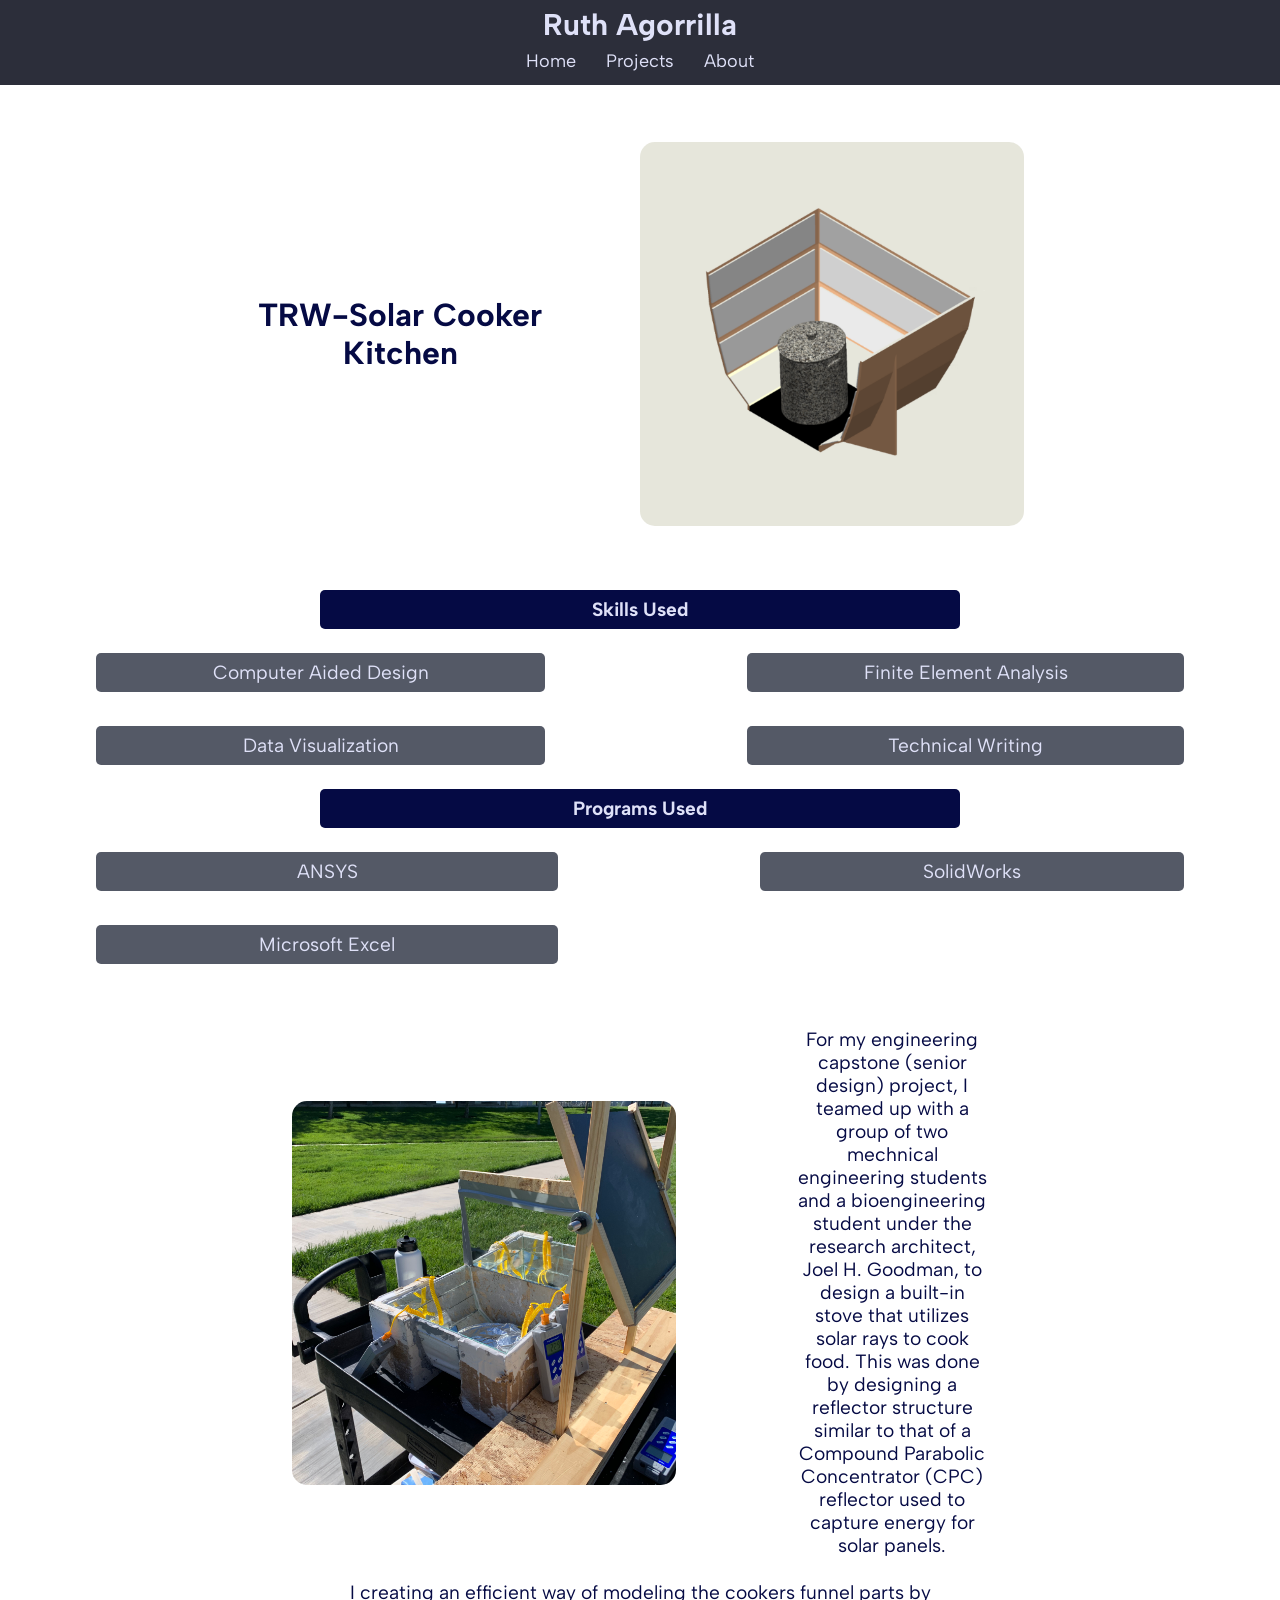
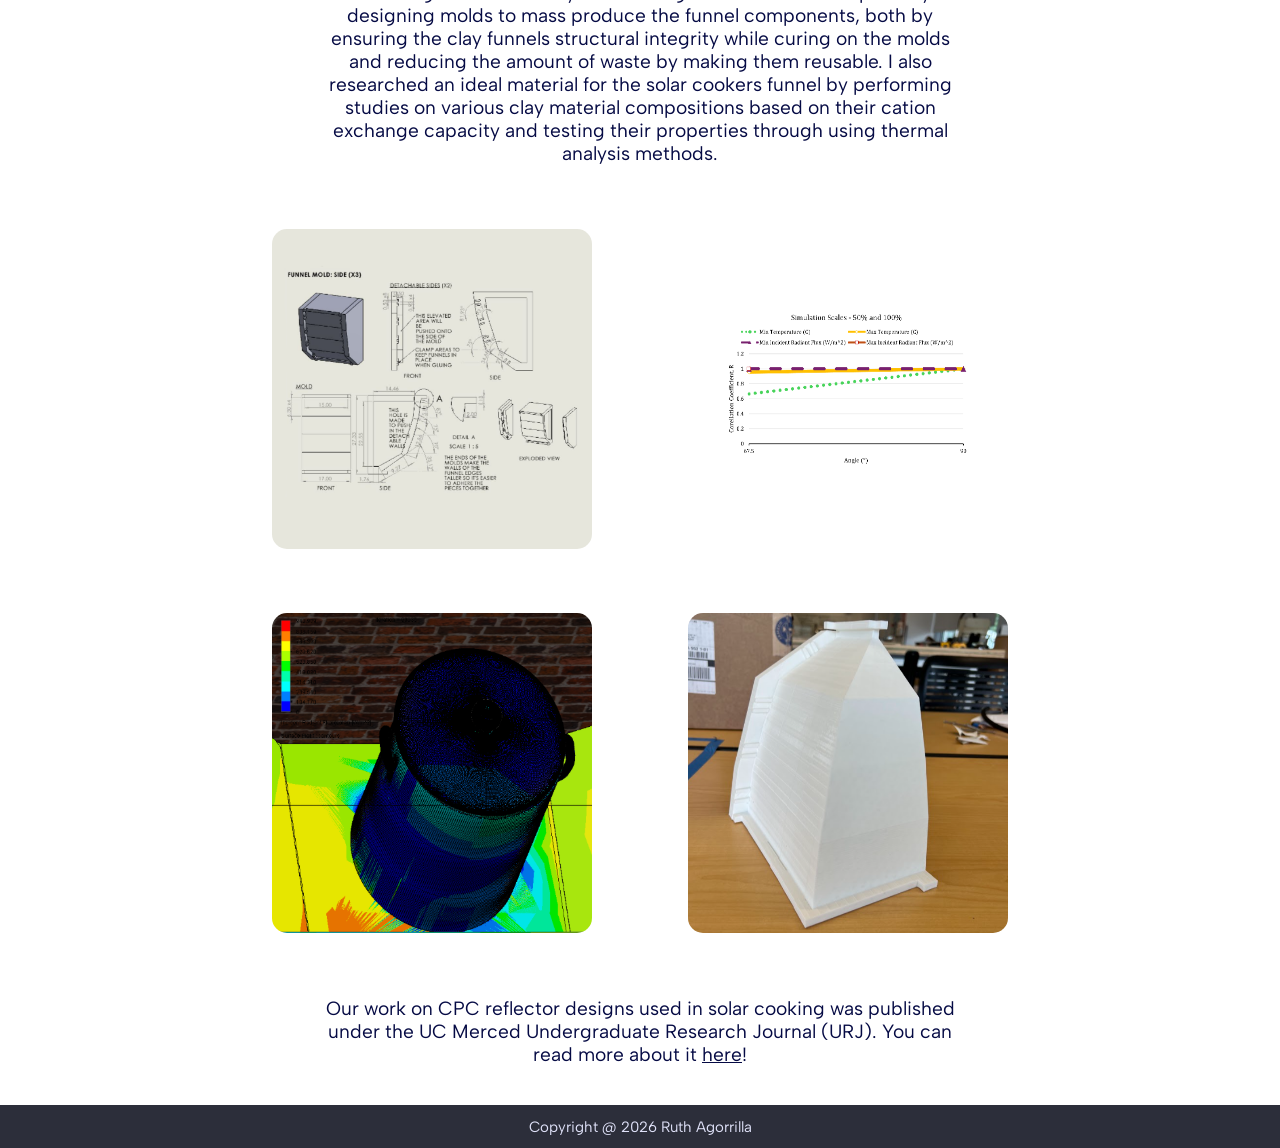
<file: projects/trw_solar_cooker_kitchen.html>
<!--TRW Solar Cooker Kitchen-->

<!DOCTYPE html>
<html lang="en">
  <head>
    <title>Ruth Agorrilla | Projects | TRW Solar Cooker Kitchen</title>
    <meta charset="utf-8">
    <meta name="viewport" content="width=device-width, initial-scale=1">
    <link type="text/css" rel="stylesheet" href="https://goathur.github.io/css/project_template.css">
    <link type="text/css" rel="stylesheet" href="https://goathur.github.io/css/nav.css">
    <link rel="icon" href="https://goathur.github.io/assets/IMG_2037.PNG">
    <link href='https://fonts.googleapis.com/css?family=Albert Sans' rel='stylesheet'>
    <link rel="stylesheet" href="https://cdnjs.cloudflare.com/ajax/libs/font-awesome/4.7.0/css/font-awesome.min.css"> <!-- for button icons--> 
  </head>

<!-- navigation bar (put on every page!) -->
  <div id="top-direct">
    <h1 id="name-title">Ruth Agorrilla</h1>
    <div id="navi">
      <ul class="nav-bar">
        <li id="home"><a class="nav-button" href=https://goathur.github.io>Home</a></li>
        <li id="contact"><a class="nav-button" href=https://goathur.github.io/projects.html>Projects</a></li>
        <li id="about"><a class="nav-button" href=https://goathur.github.io/about.html>About</a></li>
      </ul>
    </div>
  </div>
  <div id="mobile_dropdown">
    <div id="dropdown_button_sec">
      <button class="btn" id="dropdown_btn" ><i class="fa fa-bars"></i></button>
    </div> <!-- dropdown menu (will be hidden until button is pressed; mobile only)-->
    <div id="dropdown_menu" class= "hidden">
      <a href="https://goathur.github.io">Home</a>
      <a href="https://goathur.github.io/projects.html">Projects</a>
      <a href="https://goathur.github.io/about.html">About</a>
    </div>
  </div>

<!-- project documentation -->
<div id="project-page">
  <div id="project-intro">
    <div id="project-title">
      <h1 id="title-text">TRW-Solar Cooker Kitchen</h1>
    </div>
    <div id="project-img" style="background-image: url('https://goathur.github.io/assets/solarcooker.png')"></div>
  </div>
  <div id="skills">
    <h2 id="skill-title">Skills Used</h2>
    <div id="skill-list">
    <div class="skill">Computer Aided Design</div>
    <div class="skill">Finite Element Analysis</div>
    <div class="skill">Data Visualization</div>
    <div class="skill">Technical Writing</div>
    </div>
  </div>
  <div id="programs">
    <h2 id="program-title">Programs Used</h2>
    <div id="program-list">
    <div class="program">ANSYS</div>
    <div class="program">SolidWorks</div>
    <div class="program">Microsoft Excel</div>
    </div>
  </div>
  <div id="intro-block">
    <div id="intro-desc">For my engineering capstone (senior design) project, I teamed up with a group of two mechnical engineering students and a bioengineering student under the research architect,
      Joel H. Goodman, to design a built-in stove that utilizes solar rays to cook food. This was done by designing a reflector structure similar to that of a Compound Parabolic Concentrator
      (CPC) reflector used to capture energy for solar panels.
    </div>
    <div id="desc-img1" style="background-image: url('https://goathur.github.io/assets/solar_cooker.jpg')";></div>
  </div>
  <div id="add-desc">I creating an efficient way of modeling the cookers funnel parts by designing molds to mass produce the funnel components, both by
    ensuring the clay funnels structural integrity while curing on the molds and reducing the amount of waste by making them reusable. I also researched an ideal material for the solar cookers funnel by performing studies on various clay material compositions based on their cation exchange capacity 
    and testing their properties through using thermal analysis methods.
  </div>
  <div id="img-top-row">
    <div id="desc-img2" style="background-image: url('https://goathur.github.io/assets/SOLAR_COOKER_MOLD_DWG.png')";></div>
    <div id="desc-img3" style="background-image: url('https://goathur.github.io/assets/SOLAR_COOKER_HEAT_FLUX_DATA.png')";></div>
  </div>
  <div id="img-bottom-row">
    <div id="desc-img4" style="background-image: url('https://goathur.github.io/assets/solar_cooker_fea.PNG')";></div>
    <div id="desc-img5" style="background-image: url('https://goathur.github.io/assets/solar_cooker_mold_printed.PNG')";></div>
  </div>
  <div id="add-desc2">Our work on CPC reflector designs used in solar cooking was published under the UC Merced Undergraduate Research Journal (URJ). You can read more about it <a href="https://doi.org/10.5070/M417164597">here</a>!</div>
</div>
<div class="footer">
      <p> Copyright @ 2026 Ruth Agorrilla</p>
</div>
<script src="https://goathur.github.io/home.js">
</script>
</html>
</file>
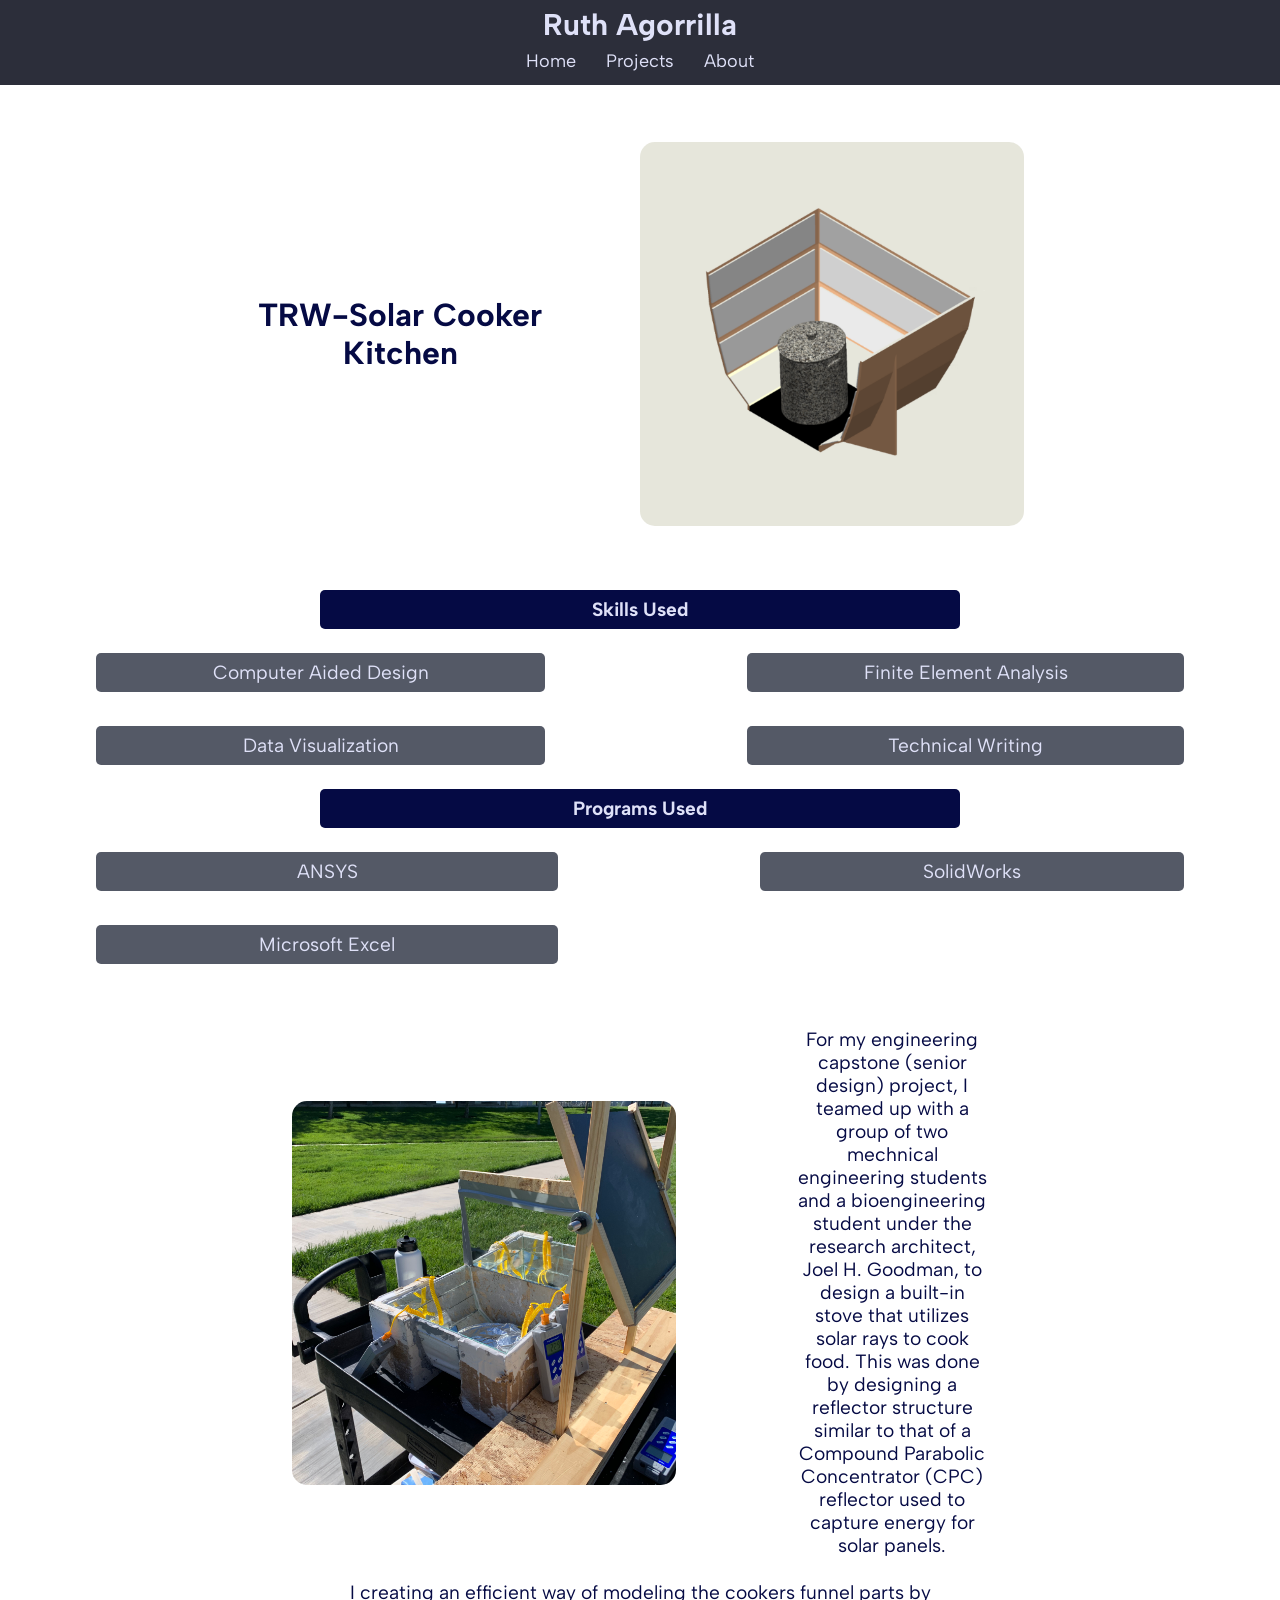
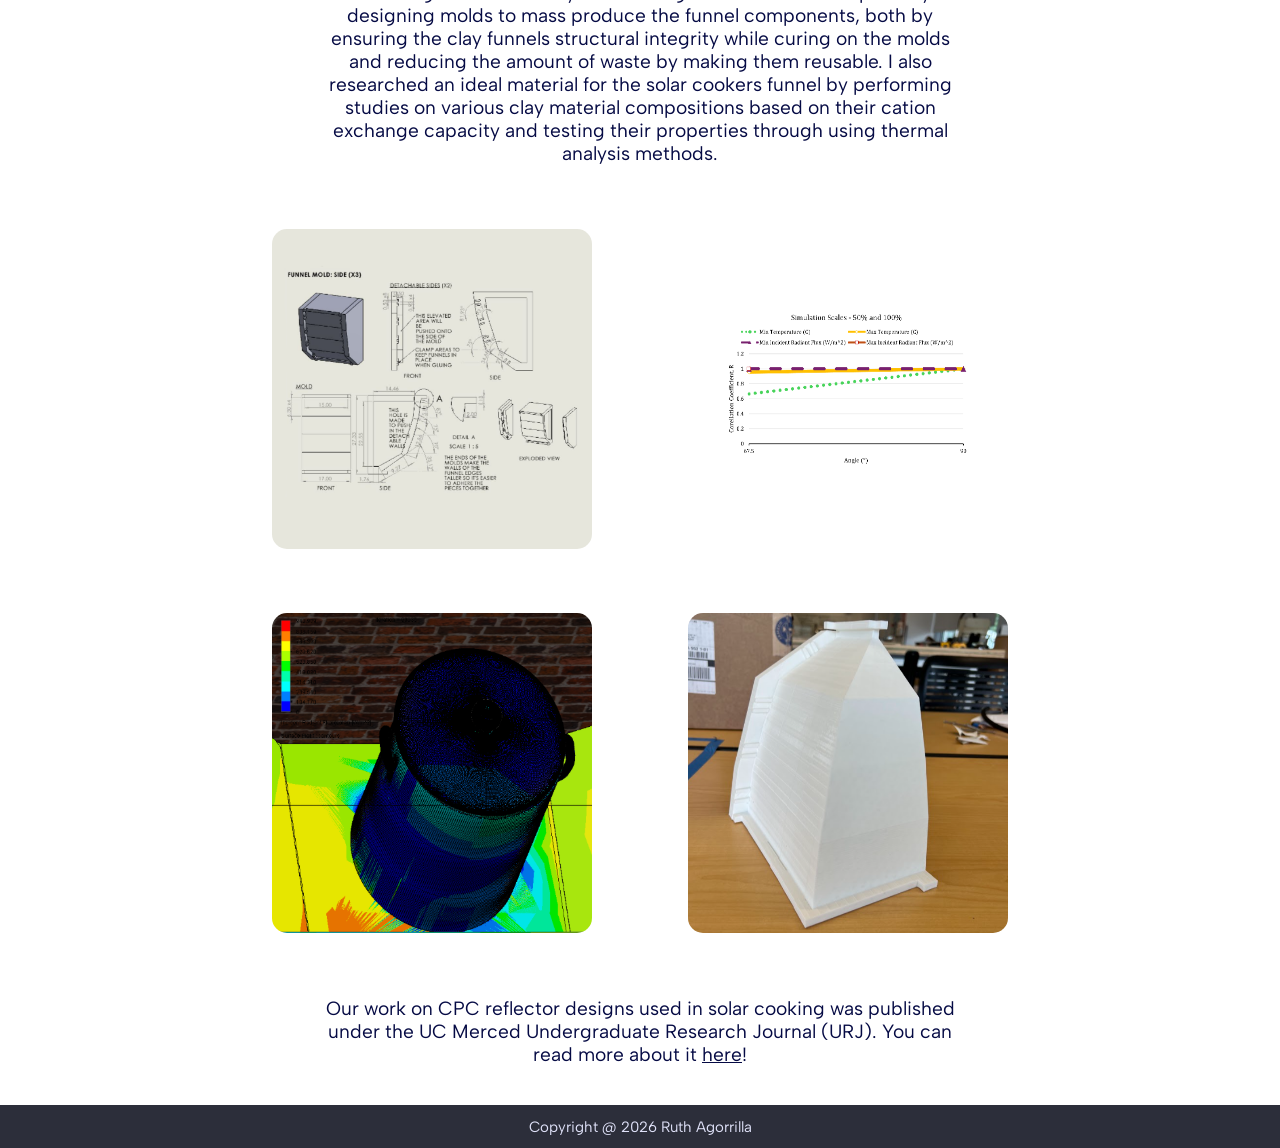
<file: projects/trwsolarcookerkitchen.html>
<!--TRW Solar Cooker Kitchen-->

<!DOCTYPE html>
<html lang="en">
  <head>
    <title>Ruth Agorrilla | Projects | TRW Solar Cooker Kitchen</title>
    <meta charset="utf-8">
    <meta name="viewport" content="width=device-width, initial-scale=1">
    <link type="text/css" rel="stylesheet" href="https://goathur.github.io/css/project_template.css">
    <link type="text/css" rel="stylesheet" href="https://goathur.github.io/css/nav.css">
    <link rel="icon" href="https://goathur.github.io/assets/IMG_2037.PNG">
    <link href='https://fonts.googleapis.com/css?family=Albert Sans' rel='stylesheet'>
    <link rel="stylesheet" href="https://cdnjs.cloudflare.com/ajax/libs/font-awesome/4.7.0/css/font-awesome.min.css"> <!-- for button icons--> 
  </head>

<!-- navigation bar (put on every page!) -->
  <div id="top-direct">
    <h1 id="name-title">Ruth Agorrilla</h1>
    <div id="navi">
      <ul class="nav-bar">
        <li id="home"><a class="nav-button" href=https://goathur.github.io>Home</a></li>
        <li id="contact"><a class="nav-button" href=https://goathur.github.io/projects.html>Projects</a></li>
        <li id="about"><a class="nav-button" href=https://goathur.github.io/about.html>About</a></li>
      </ul>
    </div>
  </div>
  <div id="mobile_dropdown">
    <div id="dropdown_button_sec">
      <button class="btn" id="dropdown_btn" ><i class="fa fa-bars"></i></button>
    </div> <!-- dropdown menu (will be hidden until button is pressed; mobile only)-->
    <div id="dropdown_menu" class= "hidden">
      <a href="https://goathur.github.io">Home</a>
      <a href="https://goathur.github.io/projects.html">Projects</a>
      <a href="https://goathur.github.io/about.html">About</a>
    </div>
  </div>

<!-- project documentation -->
<div id="project-page">
  <div id="project-intro">
    <div id="project-title">
      <h1 id="title-text">TRW-Solar Cooker Kitchen</h1>
    </div>
    <div id="project-img" style="background-image: url('https://goathur.github.io/assets/solarcooker.png')"></div>
  </div>
  <div id="skills">
    <h2 id="skill-title">Skills Used</h2>
    <div id="skill-list">
    <div class="skill">Computer Aided Design</div>
    <div class="skill">Finite Element Analysis</div>
    <div class="skill">Data Visualization</div>
    <div class="skill">Technical Writing</div>
    </div>
  </div>
  <div id="programs">
    <h2 id="program-title">Programs Used</h2>
    <div id="program-list">
    <div class="program">ANSYS</div>
    <div class="program">SolidWorks</div>
    <div class="program">Microsoft Excel</div>
    </div>
  </div>
  <div id="intro-block">
    <div id="intro-desc">For my engineering capstone (senior design) project, I teamed up with a group of two mechnical engineering students and a bioengineering student under the research architect,
      Joel H. Goodman, to design a built-in stove that utilizes solar rays to cook food. This was done by designing a reflector structure similar to that of a Compound Parabolic Concentrator
      (CPC) reflector used to capture energy for solar panels.
    </div>
    <div id="desc-img1" style="background-image: url('https://goathur.github.io/assets/solar_cooker.jpg')";></div>
  </div>
  <div id="add-desc">I creating an efficient way of modeling the cookers funnel parts by designing molds to mass produce the funnel components, both by
    ensuring the clay funnels structural integrity while curing on the molds and reducing the amount of waste by making them reusable. I also researched an ideal material for the solar cookers funnel by performing studies on various clay material compositions based on their cation exchange capacity 
    and testing their properties through using thermal analysis methods.
  </div>
  <div id="img-top-row">
    <div id="desc-img2" style="background-image: url('https://goathur.github.io/assets/SOLAR_COOKER_MOLD_DWG.png')";></div>
    <div id="desc-img3" style="background-image: url('https://goathur.github.io/assets/SOLAR_COOKER_HEAT_FLUX_DATA.png')";></div>
  </div>
  <div id="img-bottom-row">
    <div id="desc-img4" style="background-image: url('https://goathur.github.io/assets/solar_cooker_fea.PNG')";></div>
    <div id="desc-img5" style="background-image: url('https://goathur.github.io/assets/solar_cooker_mold_printed.PNG')";></div>
  </div>
  <div id="add-desc2">Our work on CPC reflector designs used in solar cooking was published under the UC Merced Undergraduate Research Journal (URJ). You can read more about it <a href="https://doi.org/10.5070/M417164597">here</a>!</div>
</div>
<div class="footer">
      <p> Copyright @ 2026 Ruth Agorrilla</p>
</div>
<script src="https://goathur.github.io/home.js">
</script>
</html>
</file>
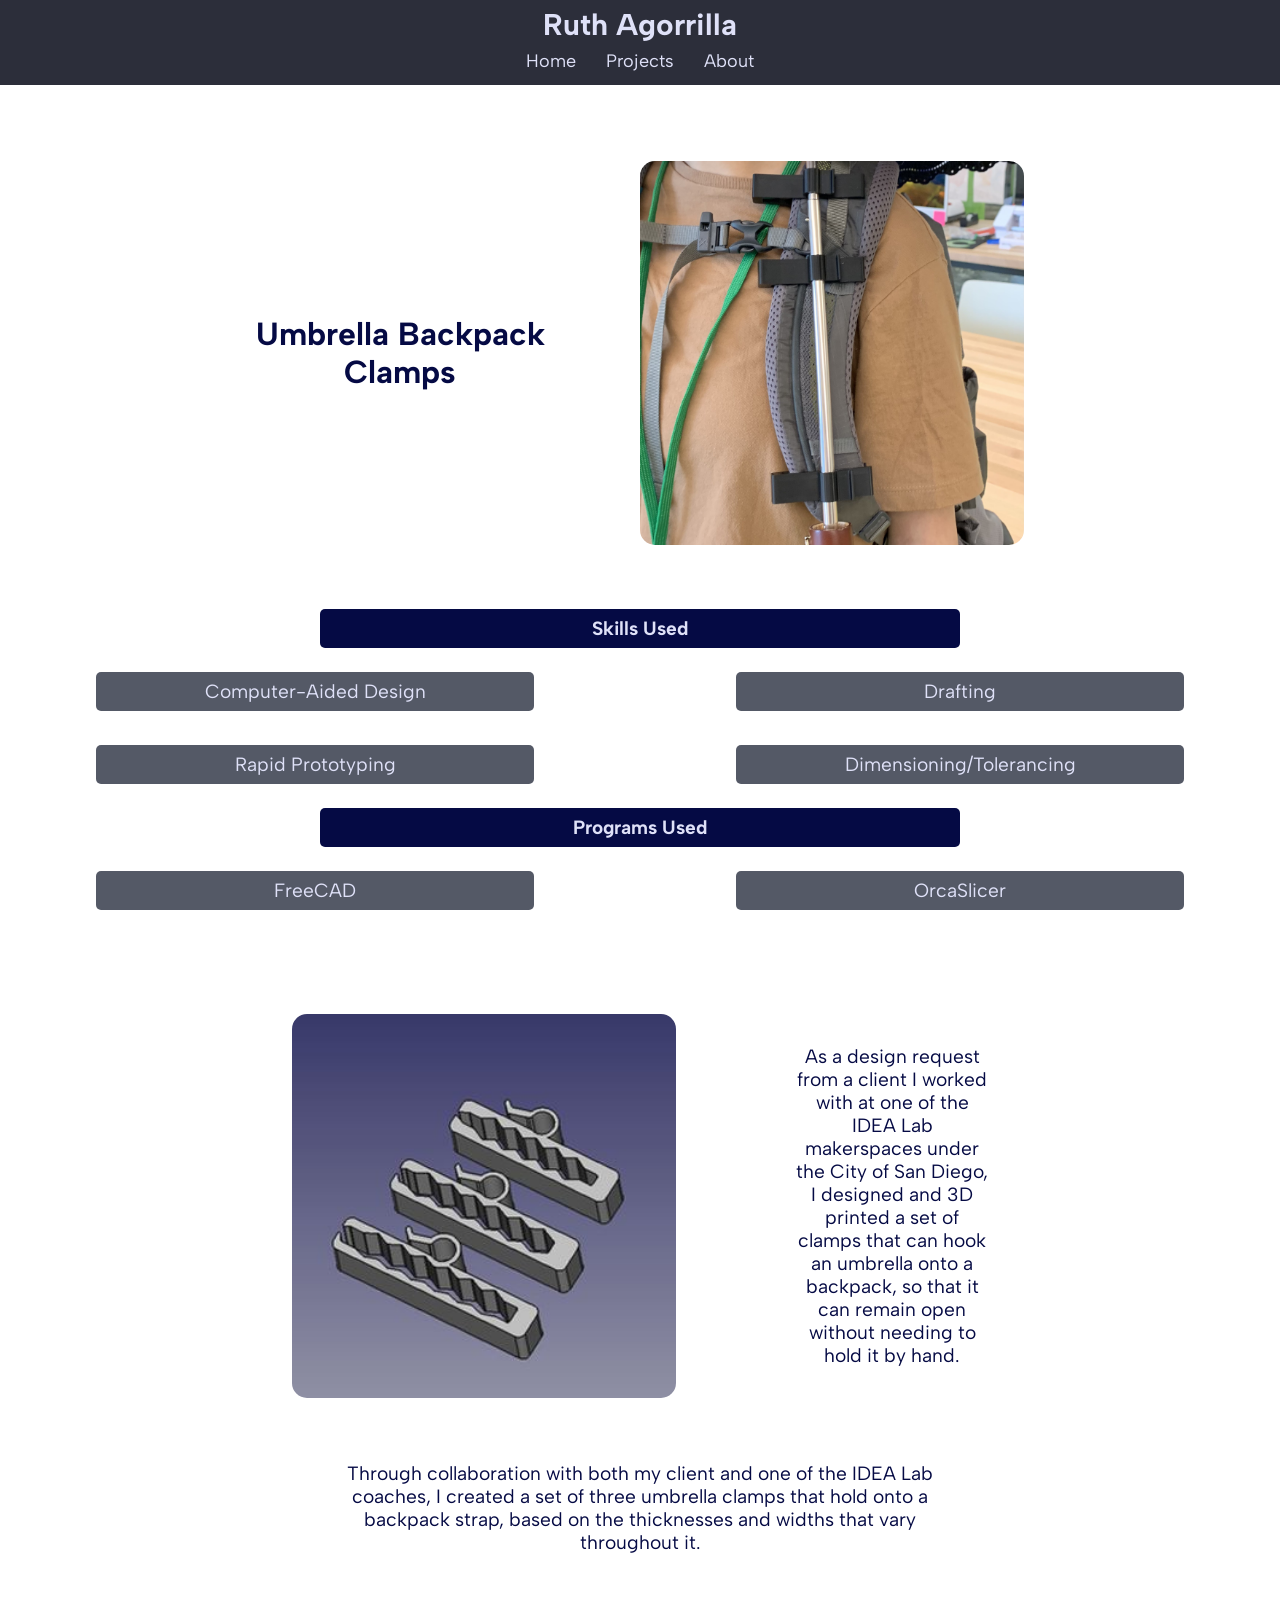
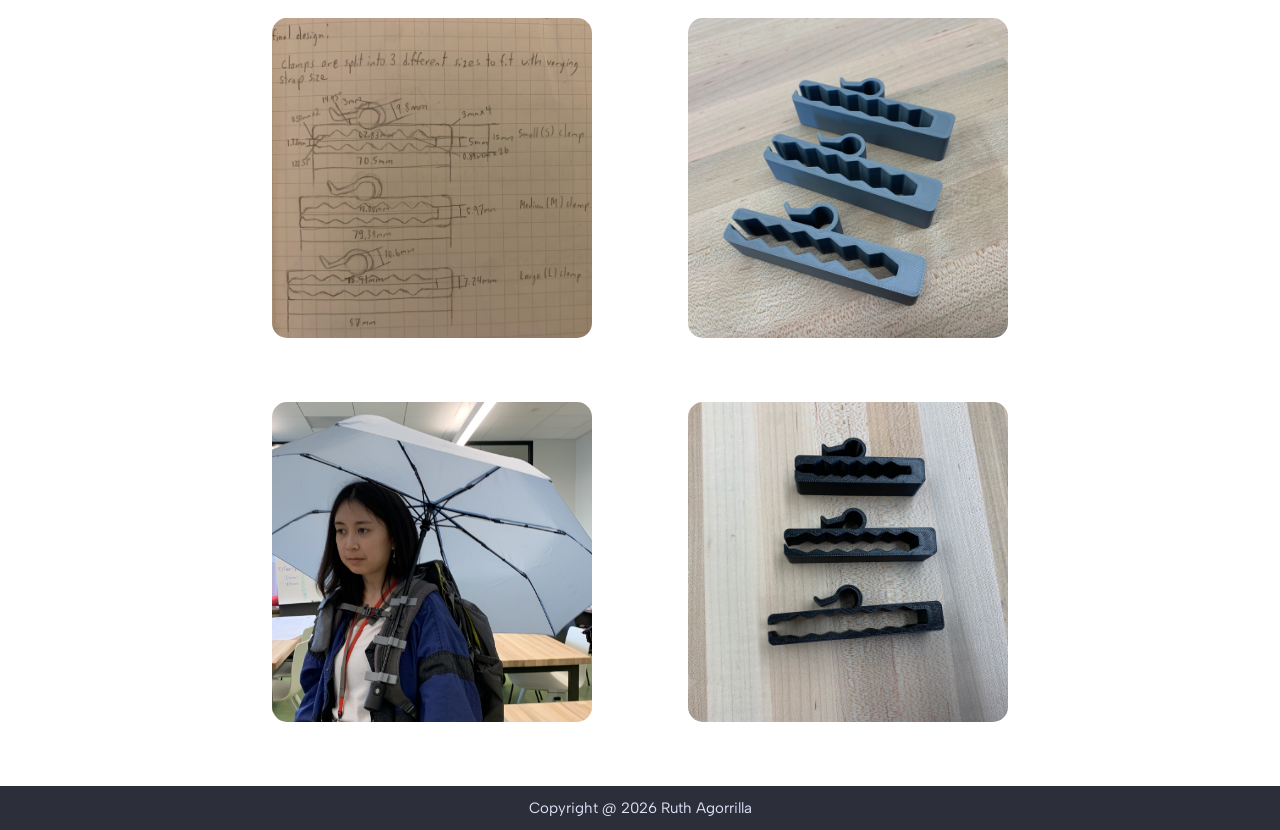
<file: projects/umbrella_backpack_clamp.html>
<!--Umbrella Backpack Clamps-->>
<!DOCTYPE html>
<html lang="en">
  <head>
    <title>Ruth Agorrilla | Projects | Umbrella Backpack Clamps</title>
    <meta charset="utf-8">
    <meta name="viewport" content="width=device-width, initial-scale=1">
    <link type="text/css" rel="stylesheet" href="https://goathur.github.io/css/project_template.css">
    <link type="text/css" rel="stylesheet" href="https://goathur.github.io/css/nav.css">
    <link rel="icon" href="https://goathur.github.io/assets/IMG_2037.PNG">
    <link href='https://fonts.googleapis.com/css?family=Albert Sans' rel='stylesheet'>
    <link rel="stylesheet" href="https://cdnjs.cloudflare.com/ajax/libs/font-awesome/4.7.0/css/font-awesome.min.css"> <!-- for button icons--> 
  </head>

<!-- navigation bar (put on every page!) -->
  <div id="top-direct">
    <h1 id="name-title">Ruth Agorrilla</h1>
    <div id="navi">
      <ul class="nav-bar">
        <li id="home"><a class="nav-button" href=https://goathur.github.io>Home</a></li>
        <li id="contact"><a class="nav-button" href=https://goathur.github.io/projects.html>Projects</a></li>
        <li id="about"><a class="nav-button" href=https://goathur.github.io/about.html>About</a></li>
      </ul>
    </div>
  </div>
  <div id="mobile_dropdown">
    <div id="dropdown_button_sec">
      <button class="btn" id="dropdown_btn" ><i class="fa fa-bars"></i></button>
    </div> <!-- dropdown menu (will be hidden until button is pressed; mobile only)-->
    <div id="dropdown_menu" class= "hidden">
      <a href="https://goathur.github.io">Home</a>
      <a href="https://goathur.github.io/projects.html">Projects</a>
      <a href="https://goathur.github.io/about.html">About</a>
    </div>
  </div>

<!-- project documentation -->
<div id="project-page">
  <div id="project-intro">
    <div id="project-title">
      <h1 id="title-text">Umbrella Backpack Clamps</h1>
    </div>
    <div id="project-img" style="background-image: url('https://goathur.github.io/assets/IMG_9273.jpg')";></div>
  </div>
  <div id="skills">
    <h2 id="skill-title">Skills Used</h2>
    <div id="skill-list">
    <div class="skill">Computer-Aided Design</div>
    <div class="skill">Drafting</div>
    <div class="skill">Rapid Prototyping</div>
    <div class="skill">Dimensioning/Tolerancing</div>
    </div>
  </div>
  <div id="programs">
    <h2 id="program-title">Programs Used</h2>
    <div id="program-list">
    <div class="program">FreeCAD</div>
    <div class="program">OrcaSlicer</div>
    </div>
  </div>
  <div id="intro-block">
    <div id="intro-desc">As a design request from a client I worked with at one of the IDEA Lab makerspaces under the City of San Diego, I designed and 3D printed a set of clamps that can hook an umbrella onto a backpack, 
      so that it can remain open without needing to hold it by hand.
    </div>
    <div id="desc-img1" style="background-image: url('https://goathur.github.io/assets/umbrella_clamps.JPG')";></div>
  </div>
  <div id="add-desc">Through collaboration with both my client and one of the IDEA Lab coaches, I created a set of three umbrella clamps that hold onto a backpack strap, based on the thicknesses and
    widths that vary throughout it. 
  </div>
  <div id="img-top-row">
    <div id="desc-img2" style="background-image: url('https://goathur.github.io/assets/umbrella_sketch.jpg')";></div>
    <div id="desc-img3" style="background-image: url('https://goathur.github.io/assets/umbrella_initiral proto.jpg')";></div>
  </div>
  <div id="img-bottom-row">
    <div id="desc-img4" style="background-image: url('https://goathur.github.io/assets/umbrella_proto_test.jpg')";></div>
    <div id="desc-img5" style="background-image: url('https://goathur.github.io/assets/umbrella_clamp_final.jpg')"></div>
  </div>
</div>
<div class="footer">
      <p> Copyright @ 2026 Ruth Agorrilla</p>
</div>
<script src="https://goathur.github.io/home.js">
</script>
</html>
</file>
